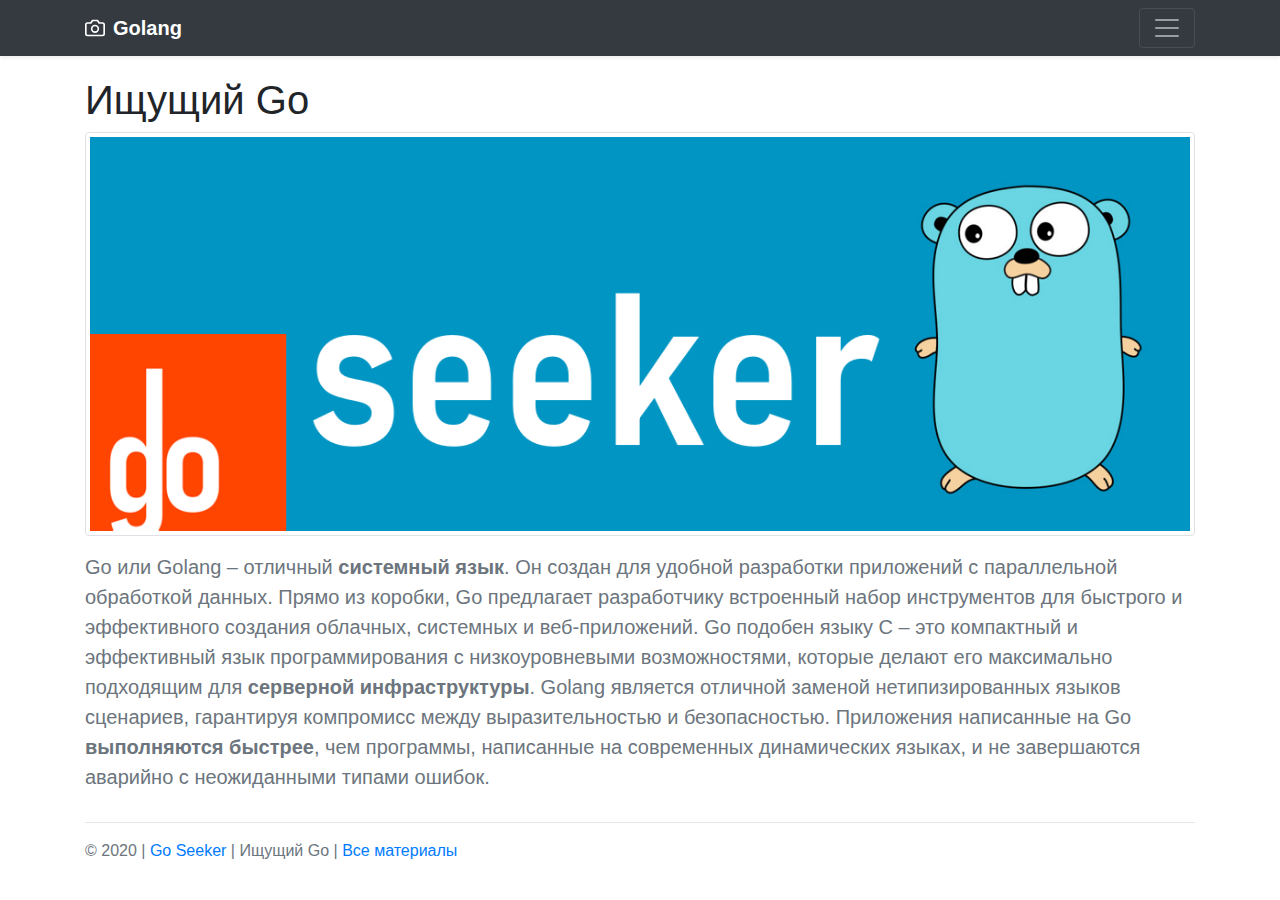
<file: index.html>
<!doctype html><html lang="ru"><head><meta charset="utf-8"><meta name="viewport" content="width=device-width, initial-scale=1, shrink-to-fit=no"><meta name="author" content="goseeker"><meta property="og:image" content="/src/img/ogimg-goseeker.png"><link rel="icon" href="/favicon.ico" type="image/x-icon"><link rel="stylesheet" href="https://stackpath.bootstrapcdn.com/bootstrap/4.4.1/css/bootstrap.min.css" crossorigin="anonymous"><link rel="stylesheet" href="/src/css/theme.css">
    <title>Ищущий Golang</title>
    <meta name="description" content="Увлеченный разработчик или новичок ищущий решения и материалы по языку программирования Go - этот сайт для тебя. Здесь ты найдешь статьи, рецепты, образцы кода, полезные ссылки и конспекты по Golang.">
    <meta name="keywords" content="ищущий, главная, страница, golang, go, seeker, website">
</head><body>
<header><div class="collapse bg-dark" id="navbarHeader"><div class="container"><div class="row"><div class="col-sm-8 col-md-7 py-4"><h4 class="text-white">О сайте</h4><p class="text-muted">Увлеченный разработчик или новичок ищущий решения и материалы по языку программирования Go - этот сайт для тебя. Здесь ты найдешь статьи, рецепты, образцы кода, полезные ссылки и конспекты по Golang.</p></div><div class="col-sm-4 offset-md-1 py-4"><h4 class="text-white">Контакты</h4><ul class="list-unstyled"><li><a href="mailto:gocmto@gmail.com" class="text-white">gocmto@gmail.com</a></li></ul></div></div></div></div><div class="navbar navbar-dark bg-dark shadow-sm"><div class="container d-flex justify-content-between"><a href="/" class="navbar-brand d-flex align-items-center"><svg xmlns="http://www.w3.org/2000/svg" width="20" height="20" fill="none" stroke="currentColor" stroke-linecap="round" stroke-linejoin="round" stroke-width="2" aria-hidden="true" class="mr-2" viewBox="0 0 24 24" focusable="false"><path d="M23 19a2 2 0 0 1-2 2H3a2 2 0 0 1-2-2V8a2 2 0 0 1 2-2h4l2-3h6l2 3h4a2 2 0 0 1 2 2z"/><circle cx="12" cy="13" r="4"/></svg><strong>Golang</strong></a><button class="navbar-toggler" type="button" data-toggle="collapse" data-target="#navbarHeader" aria-controls="navbarHeader" aria-expanded="false" aria-label="Toggle navigation"><span class="navbar-toggler-icon"></span></button></div></div></header>

<main role="main">
    <div class="container">
        <h1>Ищущий Go</h1>
        <p><img src="/src/img/banner-goseeker.png" class="img-fluid img-thumbnail" alt="Go Seeker Ищущий Golang"></p>
        <p class="lead text-muted">
            Go или Golang – отличный <strong>системный язык</strong>. Он создан для удобной разработки приложений с параллельной обработкой данных.
            Прямо из коробки, Go предлагает разработчику встроенный набор инструментов для быстрого и эффективного создания облачных, системных и веб-приложений.
            Go подобен языку C – это компактный и эффективный язык программирования с низкоуровневыми возможностями, которые делают его максимально подходящим для <strong>серверной инфраструктуры</strong>.
            Golang является отличной заменой нетипизированных языков сценариев, гарантируя компромисс между выразительностью и безопасностью.
            Приложения написанные на Go <strong>выполняются быстрее</strong>, чем программы, написанные на современных динамических языках, и не завершаются аварийно с неожиданными типами ошибок.
        </p>
    </div>
</main>

<footer class="text-muted"><div class="container"><hr><p>&copy; 2020 | <a href="/">Go Seeker</a> | Ищущий Go | <a href="/list.html">Все материалы</a></p></div></footer>
<script src="https://code.jquery.com/jquery-3.4.1.slim.min.js" crossorigin="anonymous"></script><script src="https://stackpath.bootstrapcdn.com/bootstrap/4.4.1/js/bootstrap.min.js" crossorigin="anonymous"></script>
<script src="/src/js/theme.js"></script>
</body></html>
</file>
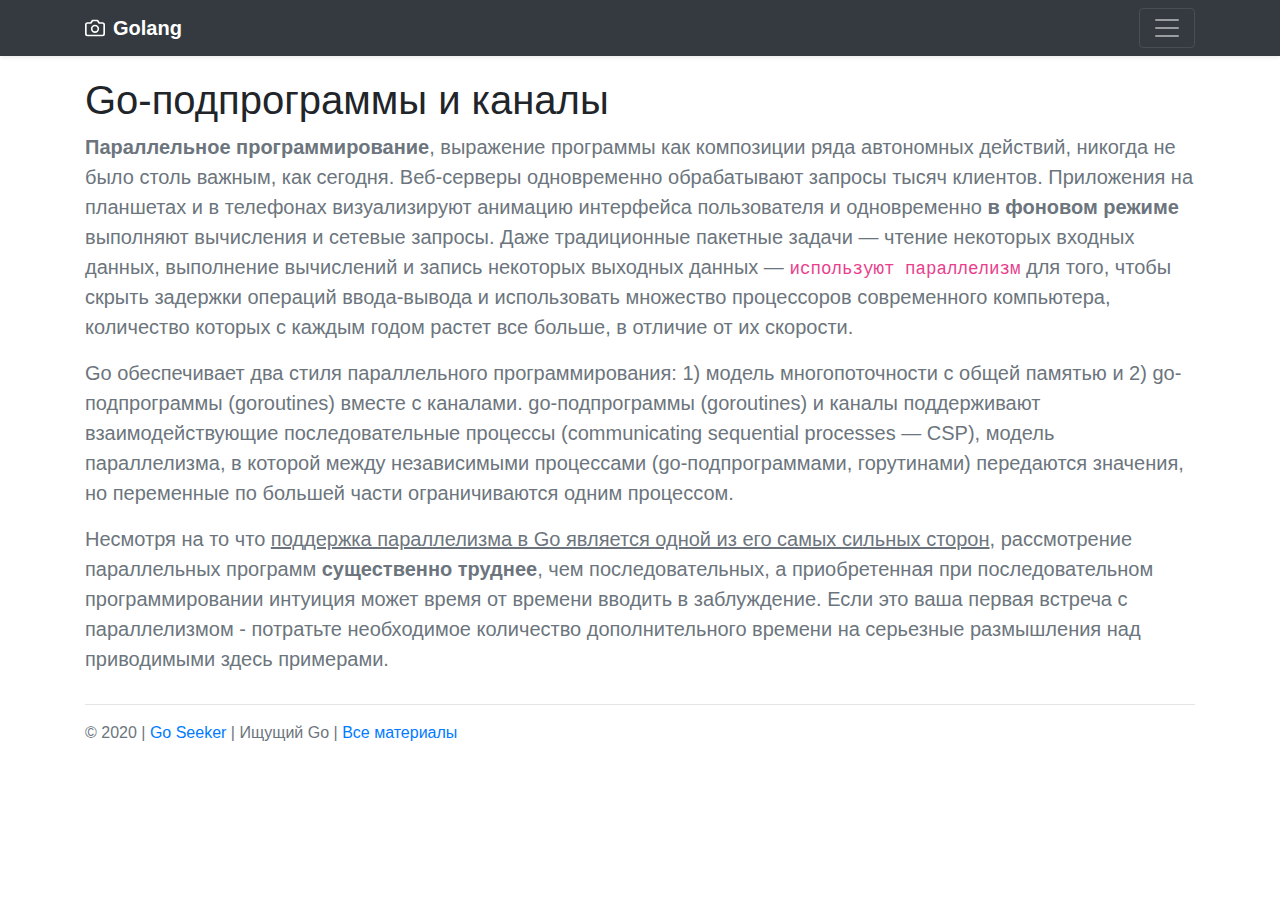
<file: goroutine/index.html>
<!doctype html><html lang="ru"><head><meta charset="utf-8"><meta name="viewport" content="width=device-width, initial-scale=1, shrink-to-fit=no"><meta name="author" content="goseeker"><meta property="og:image" content="/src/img/ogimg-goseeker.png"><link rel="icon" href="/favicon.ico" type="image/x-icon"><link rel="stylesheet" href="https://stackpath.bootstrapcdn.com/bootstrap/4.4.1/css/bootstrap.min.css" crossorigin="anonymous"><link rel="stylesheet" href="/src/css/theme.css">
    <title>Go-подпрограммы и каналы</title>
    <meta name="description" content="Go обеспечивает два стиля параллельного программирования: 1) модель многопоточности с общей памятью и 2) go-подпрограммы (goroutines) вместе с каналами. go-подпрограммы (goroutines) и каналы поддерживают взаимодействующие последовательные процессы (communicating sequential processes — CSP), модель параллелизма, в которой между независимыми процессами (go-подпрограммами, горутинами) передаются значения, но переменные по большей части ограничиваются одним процессом">
    <meta name="keywords" content="go-подпрограммы, каналы, goroutine, golang, go, seeker, website">
</head><body>
<header><div class="collapse bg-dark" id="navbarHeader"><div class="container"><div class="row"><div class="col-sm-8 col-md-7 py-4"><h4 class="text-white">О сайте</h4><p class="text-muted">Увлеченный разработчик или новичок ищущий решения и материалы по языку программирования Go - этот сайт для тебя. Здесь ты найдешь статьи, рецепты, образцы кода, полезные ссылки и конспекты по Golang.</p></div><div class="col-sm-4 offset-md-1 py-4"><h4 class="text-white">Контакты</h4><ul class="list-unstyled"><li><a href="mailto:gocmto@gmail.com" class="text-white">gocmto@gmail.com</a></li></ul></div></div></div></div><div class="navbar navbar-dark bg-dark shadow-sm"><div class="container d-flex justify-content-between"><a href="/" class="navbar-brand d-flex align-items-center"><svg xmlns="http://www.w3.org/2000/svg" width="20" height="20" fill="none" stroke="currentColor" stroke-linecap="round" stroke-linejoin="round" stroke-width="2" aria-hidden="true" class="mr-2" viewBox="0 0 24 24" focusable="false"><path d="M23 19a2 2 0 0 1-2 2H3a2 2 0 0 1-2-2V8a2 2 0 0 1 2-2h4l2-3h6l2 3h4a2 2 0 0 1 2 2z"/><circle cx="12" cy="13" r="4"/></svg><strong>Golang</strong></a><button class="navbar-toggler" type="button" data-toggle="collapse" data-target="#navbarHeader" aria-controls="navbarHeader" aria-expanded="false" aria-label="Toggle navigation"><span class="navbar-toggler-icon"></span></button></div></div></header>

<main role="main">
    <div class="container">
        <h1>Go-подпрограммы и каналы</h1>
        <p class="lead text-muted">
            <strong>Параллельное программирование</strong>, выражение программы как композиции ряда автономных действий, никогда не было столь важным, как сегодня.
            Веб-серверы одновременно обрабатывают запросы тысяч клиентов.
            Приложения на планшетах и в телефонах визуализируют анимацию интерфейса пользователя
            и одновременно <strong>в фоновом режиме</strong> выполняют вычисления и сетевые запросы.
            Даже традиционные пакетные задачи — чтение некоторых входных данных, выполнение вычислений и запись некоторых выходных данных
            — <code>используют параллелизм</code> для того, чтобы скрыть задержки операций ввода-вывода
            и использовать множество процессоров современного компьютера,
            количество которых с каждым годом растет все больше, в отличие от их скорости.
        </p>
        <p class="lead text-muted">
            Go обеспечивает два стиля параллельного программирования: 1) модель многопоточности с общей памятью и 2) go-подпрограммы (goroutines) вместе с каналами.
            go-подпрограммы (goroutines) и каналы поддерживают взаимодействующие последовательные процессы (communicating sequential processes — CSP),
            модель параллелизма, в которой между независимыми процессами (go-подпрограммами, горутинами) передаются значения,
            но переменные по большей части ограничиваются одним процессом.
        </p>
        <p class="lead text-muted">
            Несмотря на то что <u>поддержка параллелизма в Go является одной из его самых сильных сторон</u>,
            рассмотрение параллельных программ <strong>существенно труднее</strong>, чем последовательных,
            а приобретенная при последовательном программировании интуиция может время от времени вводить в заблуждение.
            Если это ваша первая встреча с параллелизмом - потратьте необходимое количество дополнительного времени на серьезные размышления над приводимыми здесь примерами.
        </p>
    </div>
</main>

<footer class="text-muted"><div class="container"><hr><p>&copy; 2020 | <a href="/">Go Seeker</a> | Ищущий Go | <a href="/list.html">Все материалы</a></p></div></footer>
<script src="https://code.jquery.com/jquery-3.4.1.slim.min.js" crossorigin="anonymous"></script><script src="https://stackpath.bootstrapcdn.com/bootstrap/4.4.1/js/bootstrap.min.js" crossorigin="anonymous"></script>
<script src="/src/js/theme.js"></script>
</body></html>
</file>
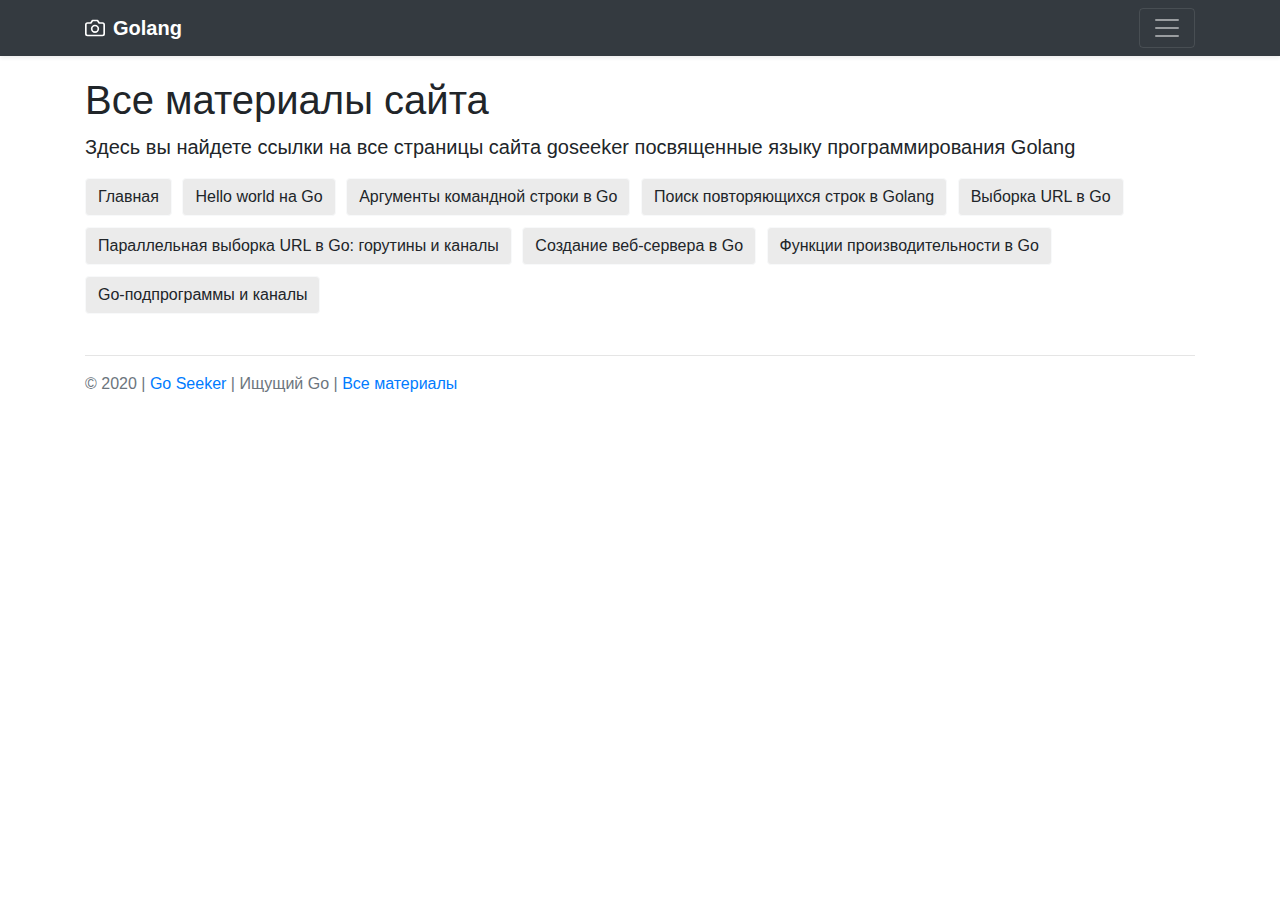
<file: list.html>
<!doctype html><html lang="ru"><head><meta charset="utf-8"><meta name="viewport" content="width=device-width, initial-scale=1, shrink-to-fit=no"><meta name="author" content="goseeker"><meta property="og:image" content="/src/img/ogimg-goseeker.png"><link rel="icon" href="/favicon.ico" type="image/x-icon"><link rel="stylesheet" href="https://stackpath.bootstrapcdn.com/bootstrap/4.4.1/css/bootstrap.min.css" crossorigin="anonymous"><link rel="stylesheet" href="/src/css/theme.css">
    <title>Все материалы сайта</title>
    <meta name="description" content="Здесь вы найдете ссылки на все материалы сайта goseeker посвященные языку программирования Golang">
    <meta name="keywords" content="материалы, статьи, ссылки, golang, go, seeker, website">
    <style>.btn-light{background-color: #ebebeb;margin: 0 5px 11px 0;}</style>
</head><body>
<header><div class="collapse bg-dark" id="navbarHeader"><div class="container"><div class="row"><div class="col-sm-8 col-md-7 py-4"><h4 class="text-white">О сайте</h4><p class="text-muted">Увлеченный разработчик или новичок ищущий решения и материалы по языку программирования Go - этот сайт для тебя. Здесь ты найдешь статьи, рецепты, образцы кода, полезные ссылки и конспекты по Golang.</p></div><div class="col-sm-4 offset-md-1 py-4"><h4 class="text-white">Контакты</h4><ul class="list-unstyled"><li><a href="mailto:gocmto@gmail.com" class="text-white">gocmto@gmail.com</a></li></ul></div></div></div></div><div class="navbar navbar-dark bg-dark shadow-sm"><div class="container d-flex justify-content-between"><a href="/" class="navbar-brand d-flex align-items-center"><svg xmlns="http://www.w3.org/2000/svg" width="20" height="20" fill="none" stroke="currentColor" stroke-linecap="round" stroke-linejoin="round" stroke-width="2" aria-hidden="true" class="mr-2" viewBox="0 0 24 24" focusable="false"><path d="M23 19a2 2 0 0 1-2 2H3a2 2 0 0 1-2-2V8a2 2 0 0 1 2-2h4l2-3h6l2 3h4a2 2 0 0 1 2 2z"/><circle cx="12" cy="13" r="4"/></svg><strong>Golang</strong></a><button class="navbar-toggler" type="button" data-toggle="collapse" data-target="#navbarHeader" aria-controls="navbarHeader" aria-expanded="false" aria-label="Toggle navigation"><span class="navbar-toggler-icon"></span></button></div></div></header>

<main role="main">
    <div class="container">
        <h1>Все материалы сайта</h1>
        <p class="lead">Здесь вы найдете ссылки на все страницы сайта goseeker посвященные языку программирования Golang</p>
        <p class="lead text-muted">
            <a class="btn btn-light" role="button" href="/">Главная</a>
            <a class="btn btn-light" role="button" href="/example/hello-world.html">Hello world на Go</a>
            <a class="btn btn-light" role="button" href="/example/console-arguments.html">Аргументы командной строки в Go</a>
            <a class="btn btn-light" role="button" href="/example/search-duplicate-rows.html">Поиск повторяющихся строк в Golang</a>
            <a class="btn btn-light" role="button" href="/example/url-fetch.html">Выборка URL в Go</a>
            <a class="btn btn-light" role="button" href="/example/url-parallel-fetch.html">Параллельная выборка URL в Go: горутины и каналы</a>
            <a class="btn btn-light" role="button" href="/example/web-server.html">Создание веб-сервера в Go</a>
            <a class="btn btn-light" role="button" href="/testing/benchmark-functions.html">Функции производительности в Go</a>
            <a class="btn btn-light" role="button" href="/goroutine/index.html">Go-подпрограммы и каналы</a>
        </p>
    </div>
</main>

<footer class="text-muted"><div class="container"><hr><p>&copy; 2020 | <a href="/">Go Seeker</a> | Ищущий Go | <a href="/list.html">Все материалы</a></p></div></footer>
<script src="https://code.jquery.com/jquery-3.4.1.slim.min.js" crossorigin="anonymous"></script><script src="https://stackpath.bootstrapcdn.com/bootstrap/4.4.1/js/bootstrap.min.js" crossorigin="anonymous"></script>
<script src="/src/js/theme.js"></script>
</body></html>
</file>
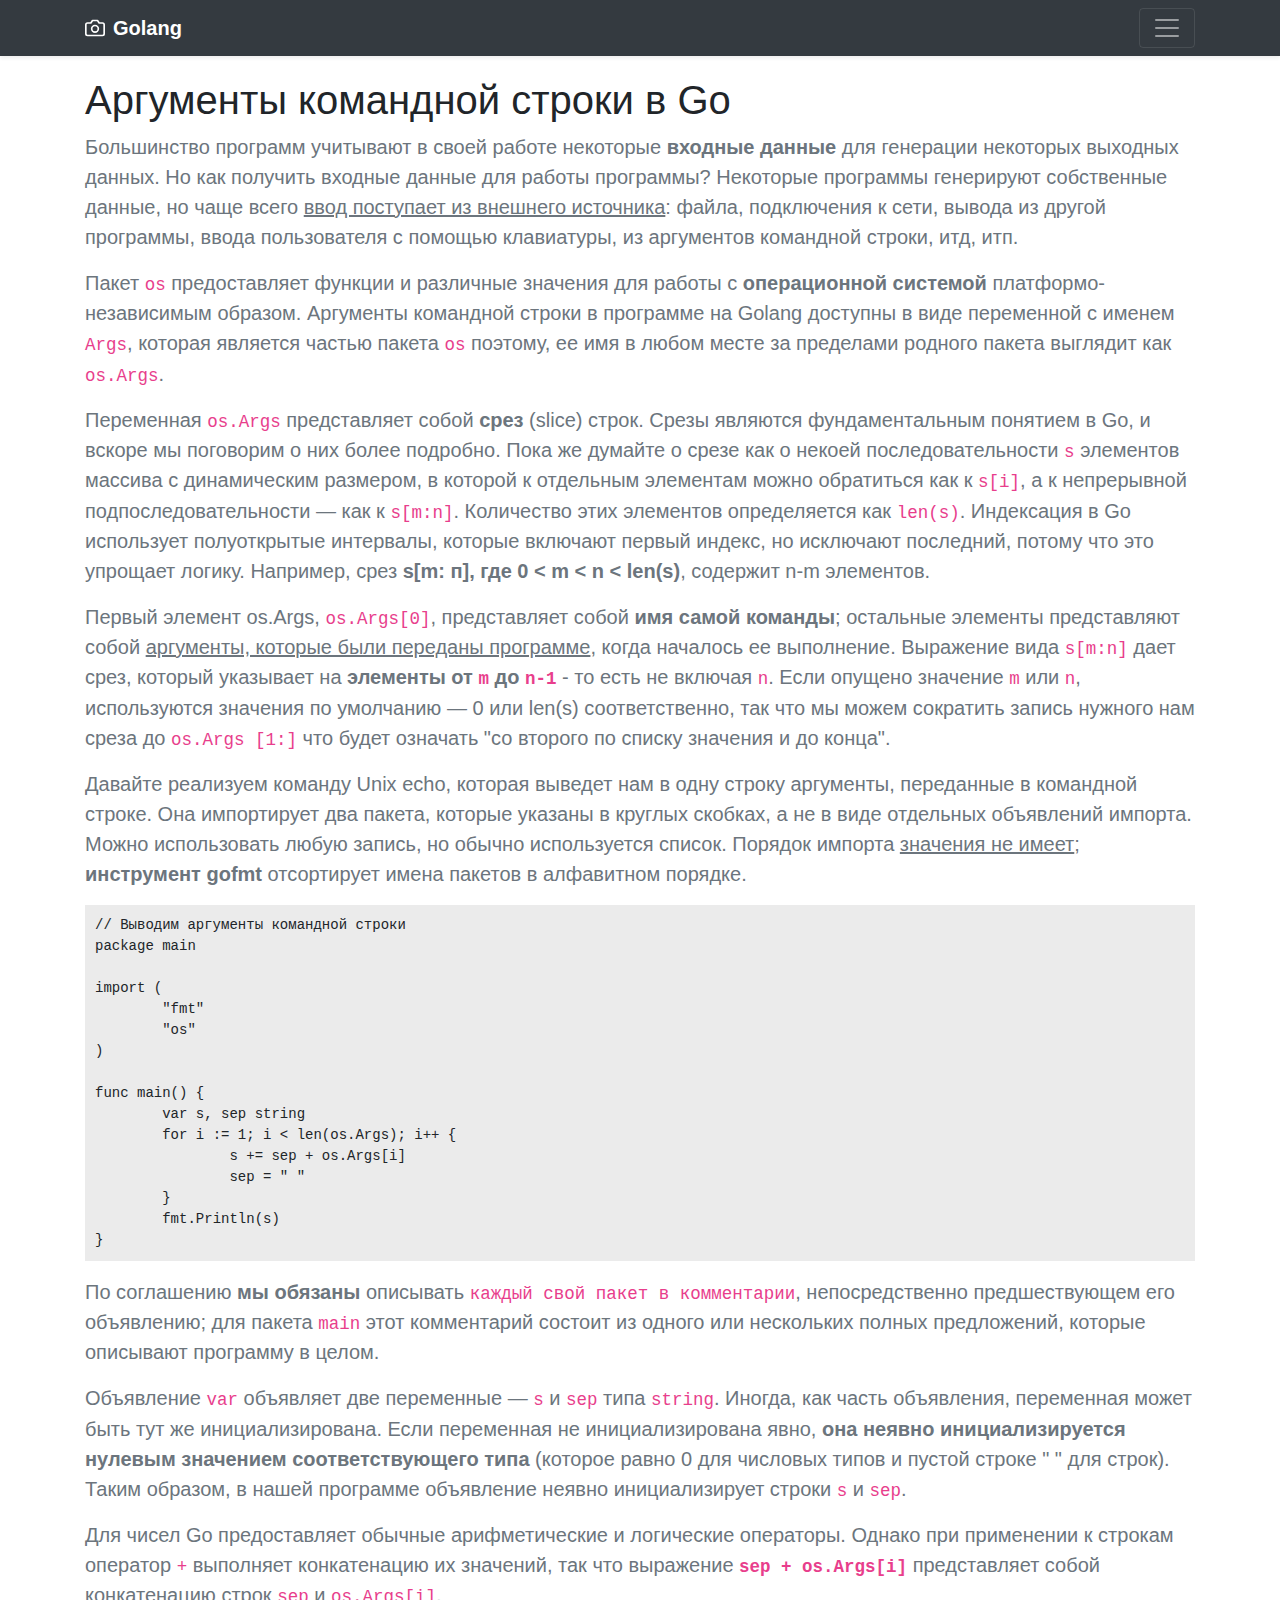
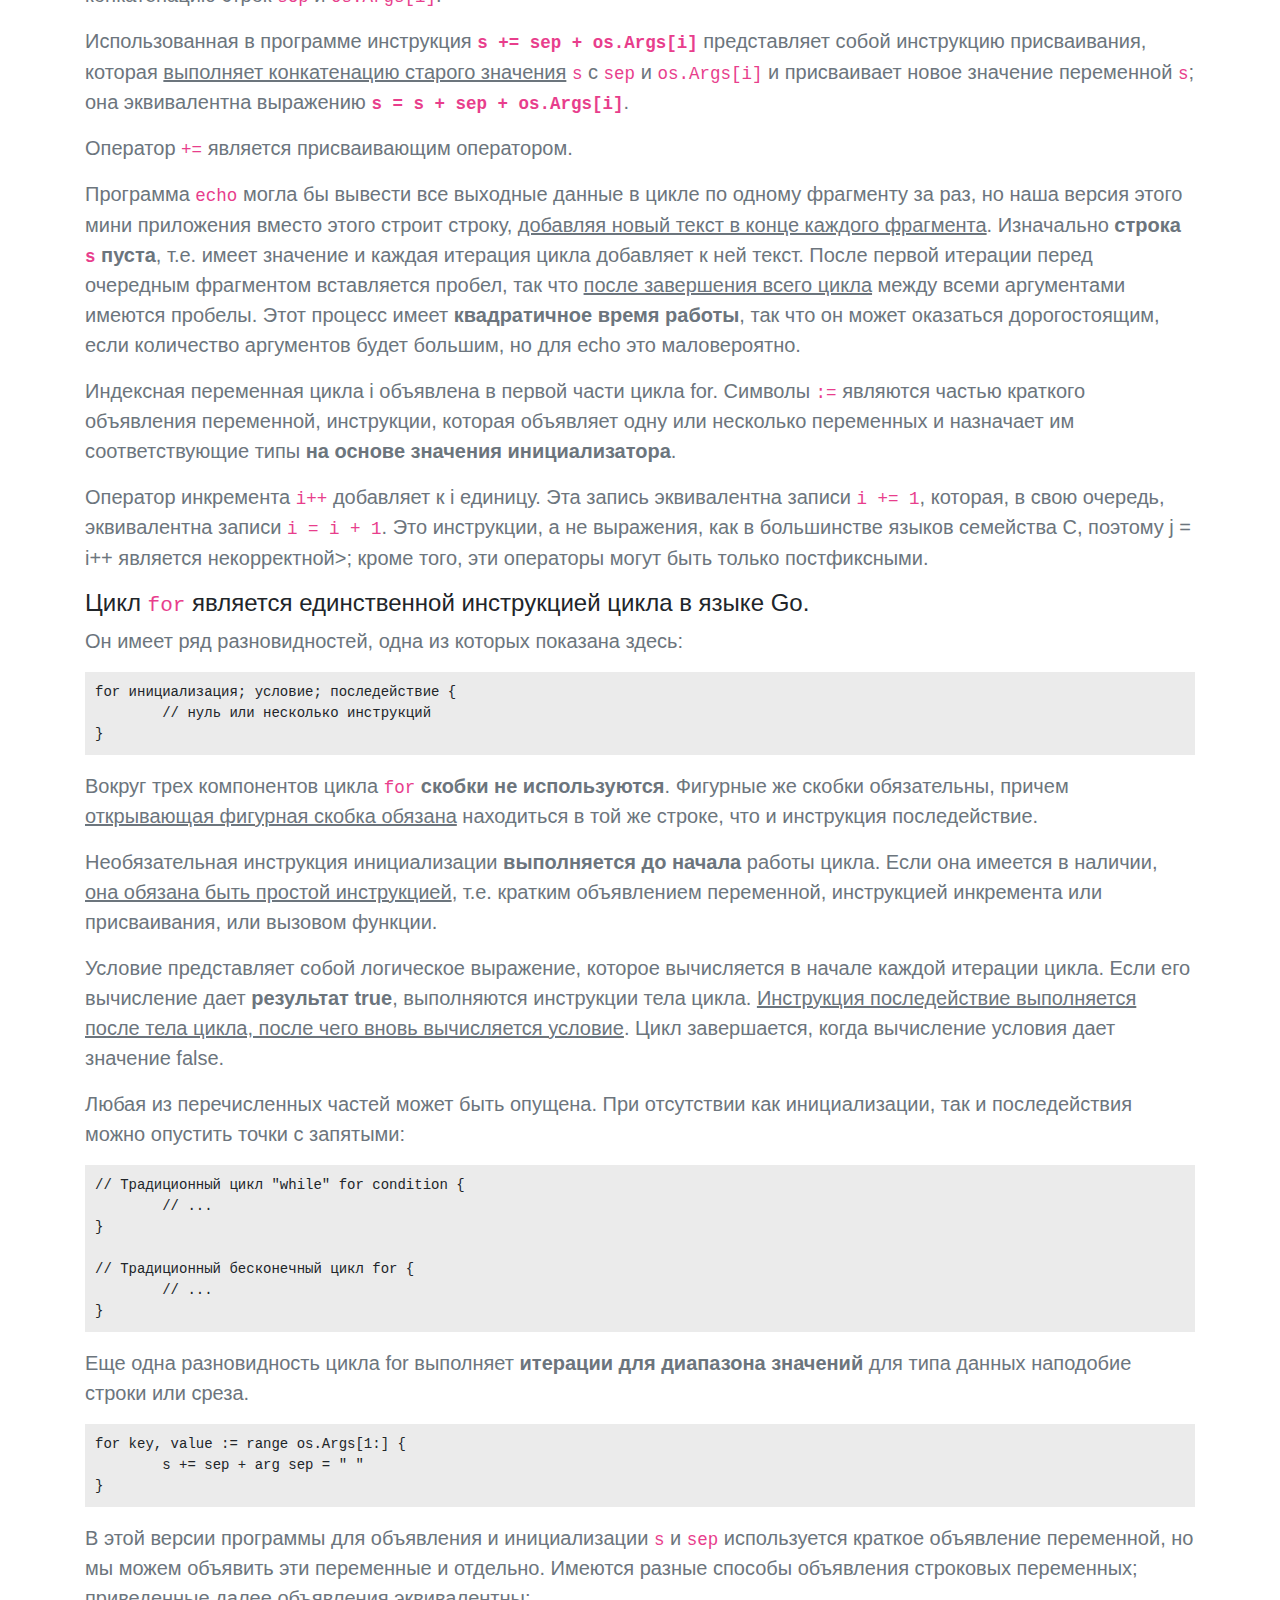
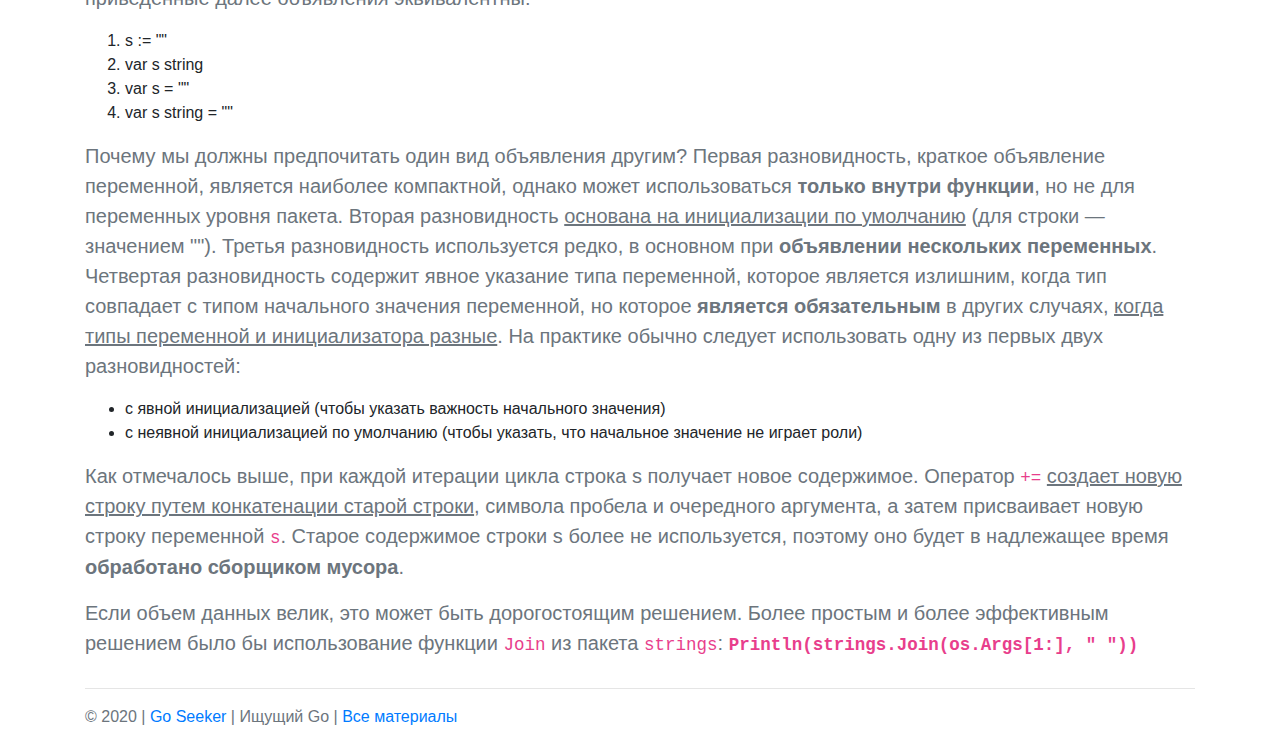
<file: example/console-arguments.html>
<!doctype html><html lang="ru"><head><meta charset="utf-8"><meta name="viewport" content="width=device-width, initial-scale=1, shrink-to-fit=no"><meta name="author" content="goseeker"><meta property="og:image" content="/src/img/ogimg-goseeker.png"><link rel="icon" href="/favicon.ico" type="image/x-icon"><link rel="stylesheet" href="https://stackpath.bootstrapcdn.com/bootstrap/4.4.1/css/bootstrap.min.css" crossorigin="anonymous"><link rel="stylesheet" href="/src/css/theme.css">
    <title>Аргументы командной строки в Go</title>
    <meta name="description" content="Аргументы командной строки в программе на Golang доступны в виде переменной с именем Args, которая является частью пакета os поэтому, ее имя в любом месте за пределами родного пакета выглядит как os.Args">
    <meta name="keywords" content="аргумент, командной, строки,, golang, go, seeker, website">
</head><body>
<header><div class="collapse bg-dark" id="navbarHeader"><div class="container"><div class="row"><div class="col-sm-8 col-md-7 py-4"><h4 class="text-white">О сайте</h4><p class="text-muted">Увлеченный разработчик или новичок ищущий решения и материалы по языку программирования Go - этот сайт для тебя. Здесь ты найдешь статьи, рецепты, образцы кода, полезные ссылки и конспекты по Golang.</p></div><div class="col-sm-4 offset-md-1 py-4"><h4 class="text-white">Контакты</h4><ul class="list-unstyled"><li><a href="mailto:gocmto@gmail.com" class="text-white">gocmto@gmail.com</a></li></ul></div></div></div></div><div class="navbar navbar-dark bg-dark shadow-sm"><div class="container d-flex justify-content-between"><a href="/" class="navbar-brand d-flex align-items-center"><svg xmlns="http://www.w3.org/2000/svg" width="20" height="20" fill="none" stroke="currentColor" stroke-linecap="round" stroke-linejoin="round" stroke-width="2" aria-hidden="true" class="mr-2" viewBox="0 0 24 24" focusable="false"><path d="M23 19a2 2 0 0 1-2 2H3a2 2 0 0 1-2-2V8a2 2 0 0 1 2-2h4l2-3h6l2 3h4a2 2 0 0 1 2 2z"/><circle cx="12" cy="13" r="4"/></svg><strong>Golang</strong></a><button class="navbar-toggler" type="button" data-toggle="collapse" data-target="#navbarHeader" aria-controls="navbarHeader" aria-expanded="false" aria-label="Toggle navigation"><span class="navbar-toggler-icon"></span></button></div></div></header>

<main role="main">
    <div class="container">
        <h1>Аргументы командной строки в Go</h1>
        <p class="lead text-muted">
            Большинство программ учитывают в своей работе некоторые <strong>входные данные</strong> для генерации некоторых выходных данных.
            Но как получить входные данные для работы программы?
            Некоторые программы генерируют собственные данные, но чаще всего <u>ввод поступает из внешнего источника</u>:
            файла, подключения к сети, вывода из другой программы, ввода пользователя с помощью клавиатуры,
            из аргументов командной строки, итд, итп.
        </p>
        <p class="lead text-muted">
            Пакет <code>os</code> предоставляет функции и различные значения
            для работы с <strong>операционной системой</strong> платформо-независимым образом.
            Аргументы командной строки в программе на Golang доступны в виде переменной с именем <code>Args</code>,
            которая является частью пакета <code>os</code> поэтому, ее имя в любом месте за пределами родного пакета выглядит как <code>os.Args</code>.
        </p>
        <p class="lead text-muted">
            Переменная <code>os.Args</code> представляет собой <strong>срез</strong> (slice) строк.
            Срезы являются фундаментальным понятием в Go, и вскоре мы поговорим о них более подробно.
            Пока же думайте о срезе как о некоей последовательности <code>s</code> элементов массива с динамическим размером,
            в которой к отдельным элементам можно обратиться как к <code>s[i]</code>,
            а к непрерывной подпоследовательности — как к <code>s[m:n]</code>.
            Количество этих элементов определяется как <code>len(s)</code>.
            Индексация в Go использует полуоткрытые интервалы, которые включают первый индекс, но исключают последний, потому что это упрощает логику.
            Например, срез <strong>s[m: п], где 0 < m < n < len(s)</strong>, содержит n-m элементов.
        </p>
        <p class="lead text-muted">
            Первый элемент os.Args, <code>os.Args[0]</code>, представляет собой <strong>имя самой команды</strong>;
            остальные элементы представляют собой <u>аргументы, которые были переданы программе</u>, когда началось ее выполнение.
            Выражение вида <code>s[m:n]</code> дает срез, который указывает
            на <strong>элементы от <code>m</code> до <code>n-1</code></strong> - то есть не включая <code>n</code>.
            Если опущено значение <code>m</code> или <code>n</code>, используются значения по умолчанию — 0 или len(s) соответственно,
            так что мы можем сократить запись нужного нам среза до <code>os.Args [1:]</code> что будет означать "со второго по списку значения и до конца".
        </p>
        <p class="lead text-muted">
            Давайте реализуем команду Unix echo, которая выведет нам в одну строку аргументы, переданные в командной строке.
            Она импортирует два пакета, которые указаны в круглых скобках, а не в виде отдельных объявлений импорта.
            Можно использовать любую запись, но обычно используется список.
            Порядок импорта <u>значения не имеет</u>; <strong>инструмент gofmt</strong> отсортирует имена пакетов в алфавитном порядке.
        </p>
        <p class="lead text-muted">
            <pre>// Выводим аргументы командной строки
package main

import (
	"fmt"
	"os"
)

func main() {
	var s, sep string
	for i := 1; i < len(os.Args); i++ {
		s += sep + os.Args[i]
		sep = " "
	}
	fmt.Println(s)
}</pre>
        </p>
        <p class="lead text-muted">
            По соглашению <strong>мы обязаны</strong> описывать <code>каждый свой пакет в комментарии</code>, непосредственно предшествующем его объявлению;
            для пакета <code>main</code> этот комментарий состоит из одного или нескольких полных предложений, которые описывают программу в целом.
        </p>
        <p class="lead text-muted">
            Объявление <code>var</code> объявляет две переменные — <code>s</code> и <code>sep</code> типа <code>string</code>.
            Иногда, как часть объявления, переменная может быть тут же инициализирована.
            Если переменная не инициализирована явно, <strong>она неявно инициализируется нулевым значением соответствующего типа</strong>
            (которое равно 0 для числовых типов и пустой строке " " для строк).
            Таким образом, в нашей программе объявление неявно инициализирует строки <code>s</code> и <code>sep</code>.
        </p>
        <p class="lead text-muted">
            Для чисел Go предоставляет обычные арифметические и логические операторы.
            Однако при применении к строкам оператор <code>+</code> выполняет конкатенацию их значений,
            так что выражение <strong><code>sep + os.Args[i]</code></strong>
            представляет собой конкатенацию строк <code>sep</code> и <code>os.Args[i]</code>.
        </p>
        <p class="lead text-muted">
            Использованная в программе инструкция <strong><code>s += sep + os.Args[i]</code></strong> представляет собой инструкцию присваивания,
            которая <u>выполняет конкатенацию старого значения</u> <code>s</code> с <code>sep</code> и <code>os.Args[i]</code>
            и присваивает новое значение переменной <code>s</code>;
            она эквивалентна выражению <strong><code>s = s + sep + os.Args[i]</code></strong>.
        </p>
        <p class="lead text-muted">Оператор <code>+=</code> является присваивающим оператором.</p>
        <p class="lead text-muted">
            Программа <code>echo</code> могла бы вывести все выходные данные в цикле по одному фрагменту за раз,
            но наша версия этого мини приложения вместо этого строит строку, <u>добавляя новый текст в конце каждого фрагмента</u>.
            Изначально <strong>строка <code>s</code> пуста</strong>, т.е. имеет значение и каждая итерация цикла добавляет к ней текст.
            После первой итерации перед очередным фрагментом вставляется пробел, так что <u>после завершения всего цикла</u> между всеми аргументами имеются пробелы.
            Этот процесс имеет <strong>квадратичное время работы</strong>, так что он может оказаться дорогостоящим,
            если количество аргументов будет большим, но для echo это маловероятно.
        </p>
        <p class="lead text-muted">
            Индексная переменная цикла i объявлена в первой части цикла for.
            Символы <code>:=</code> являются частью краткого объявления переменной,
            инструкции, которая объявляет одну или несколько переменных и назначает им соответствующие типы <strong>на основе значения инициализатора</strong>.
        </p>
        <p class="lead text-muted">
            Оператор инкремента <code>i++</code> добавляет к i единицу.
            Эта запись эквивалентна записи <code>i += 1</code>, которая, в свою очередь, эквивалентна записи <code>i = i + 1</code>.
            Это инструкции, а не выражения, как в большинстве языков семейства С, поэтому <strongзапись <code>j = i++</code> является некорректной></strong>;
            кроме того, эти операторы могут быть только постфиксными.
        </p>
        <h4>Цикл <code>for</code> является единственной инструкцией цикла в языке Go.</h4>
        <p class="lead text-muted">Он имеет ряд разновидностей, одна из которых показана здесь:</p>
        <p class="lead text-muted">
            <pre>for инициализация; условие; последействие {
	// нуль или несколько инструкций
}</pre>
        </p>
        <p class="lead text-muted">
            Вокруг трех компонентов цикла <code>for</code> <strong>скобки не используются</strong>.
            Фигурные же скобки обязательны, причем <u>открывающая фигурная скобка обязана</u> находиться в той же строке, что и инструкция последействие.
        </p>
        <p class="lead text-muted">
            Необязательная инструкция инициализации <strong>выполняется до начала</strong> работы цикла.
            Если она имеется в наличии, <u>она обязана быть простой инструкцией</u>,
            т.е. кратким объявлением переменной, инструкцией инкремента или присваивания, или вызовом функции.
        </p>
        <p class="lead text-muted">
            Условие представляет собой логическое выражение, которое вычисляется в начале каждой итерации цикла.
            Если его вычисление дает <strong>результат true</strong>, выполняются инструкции тела цикла.
            <u>Инструкция последействие выполняется после тела цикла, после чего вновь вычисляется условие</u>.
            Цикл завершается, когда вычисление условия дает значение false.
        </p>
        <p class="lead text-muted">
            Любая из перечисленных частей может быть опущена. При отсутствии как инициализации, так и последействия можно опустить точки с запятыми:
        </p>
        <p class="lead text-muted">
            <pre>// Традиционный цикл "while" for condition {
	// ...
}

// Традиционный бесконечный цикл for {
	// ...
}</pre>
        </p>
        <p class="lead text-muted">
            Еще одна разновидность цикла for выполняет <strong>итерации для диапазона значений</strong> для типа данных наподобие строки или среза.
        </p>
        <p class="lead text-muted">
            <pre>for key, value := range os.Args[1:] {
	s += sep + arg sep = " "
}</pre>
        </p>
        <p class="lead text-muted">
            В этой версии программы для объявления и инициализации <code>s</code> и <code>sep</code> используется краткое объявление переменной,
            но мы можем объявить эти переменные и отдельно.
            Имеются разные способы объявления строковых переменных; приведенные далее объявления эквивалентны:
        </p>
        <ol>
            <li>s := ""</li>
            <li>var s string</li>
            <li>var s = ""</li>
            <li>var s string = ""</li>
        </ol>
        <p class="lead text-muted">
            Почему мы должны предпочитать один вид объявления другим?
            Первая разновидность, краткое объявление переменной, является наиболее компактной,
            однако может использоваться <strong>только внутри функции</strong>, но не для переменных уровня пакета.
            Вторая разновидность <u>основана на инициализации по умолчанию</u> (для строки — значением "").
            Третья разновидность используется редко, в основном при <strong>объявлении нескольких переменных</strong>.
            Четвертая разновидность содержит явное указание типа переменной, которое является излишним,
            когда тип совпадает с типом начального значения переменной,
            но которое <strong>является обязательным</strong> в других случаях, <u>когда типы переменной и инициализатора разные</u>.
            На практике обычно следует использовать одну из первых двух разновидностей:
        </p>

        <ul>
            <li>с явной инициализацией (чтобы указать важность начального значения)</li>
            <li>с неявной инициализацией по умолчанию (чтобы указать, что начальное значение не играет роли)</li>
        </ul>
        <p class="lead text-muted">
            Как отмечалось выше, при каждой итерации цикла строка s получает новое содержимое.
            Оператор <code>+=</code> <u>создает новую строку путем конкатенации старой строки</u>,
            символа пробела и очередного аргумента, а затем присваивает новую строку переменной <code>s</code>.
            Старое содержимое строки s более не используется, поэтому оно будет в надлежащее время <strong>обработано сборщиком мусора</strong>.
        </p>
        <p class="lead text-muted">
            Если объем данных велик, это может быть дорогостоящим решением.
            Более простым и более эффективным решением было бы использование функции <code>Join</code> из пакета <code>strings</code>:
            <strong><code>Println(strings.Join(os.Args[1:], " "))</code></strong>
        </p>
    </div>
</main>

<footer class="text-muted"><div class="container"><hr><p>&copy; 2020 | <a href="/">Go Seeker</a> | Ищущий Go | <a href="/list.html">Все материалы</a></p></div></footer>
<script src="https://code.jquery.com/jquery-3.4.1.slim.min.js" crossorigin="anonymous"></script><script src="https://stackpath.bootstrapcdn.com/bootstrap/4.4.1/js/bootstrap.min.js" crossorigin="anonymous"></script>
<script src="/src/js/theme.js"></script>
</body></html>
</file>
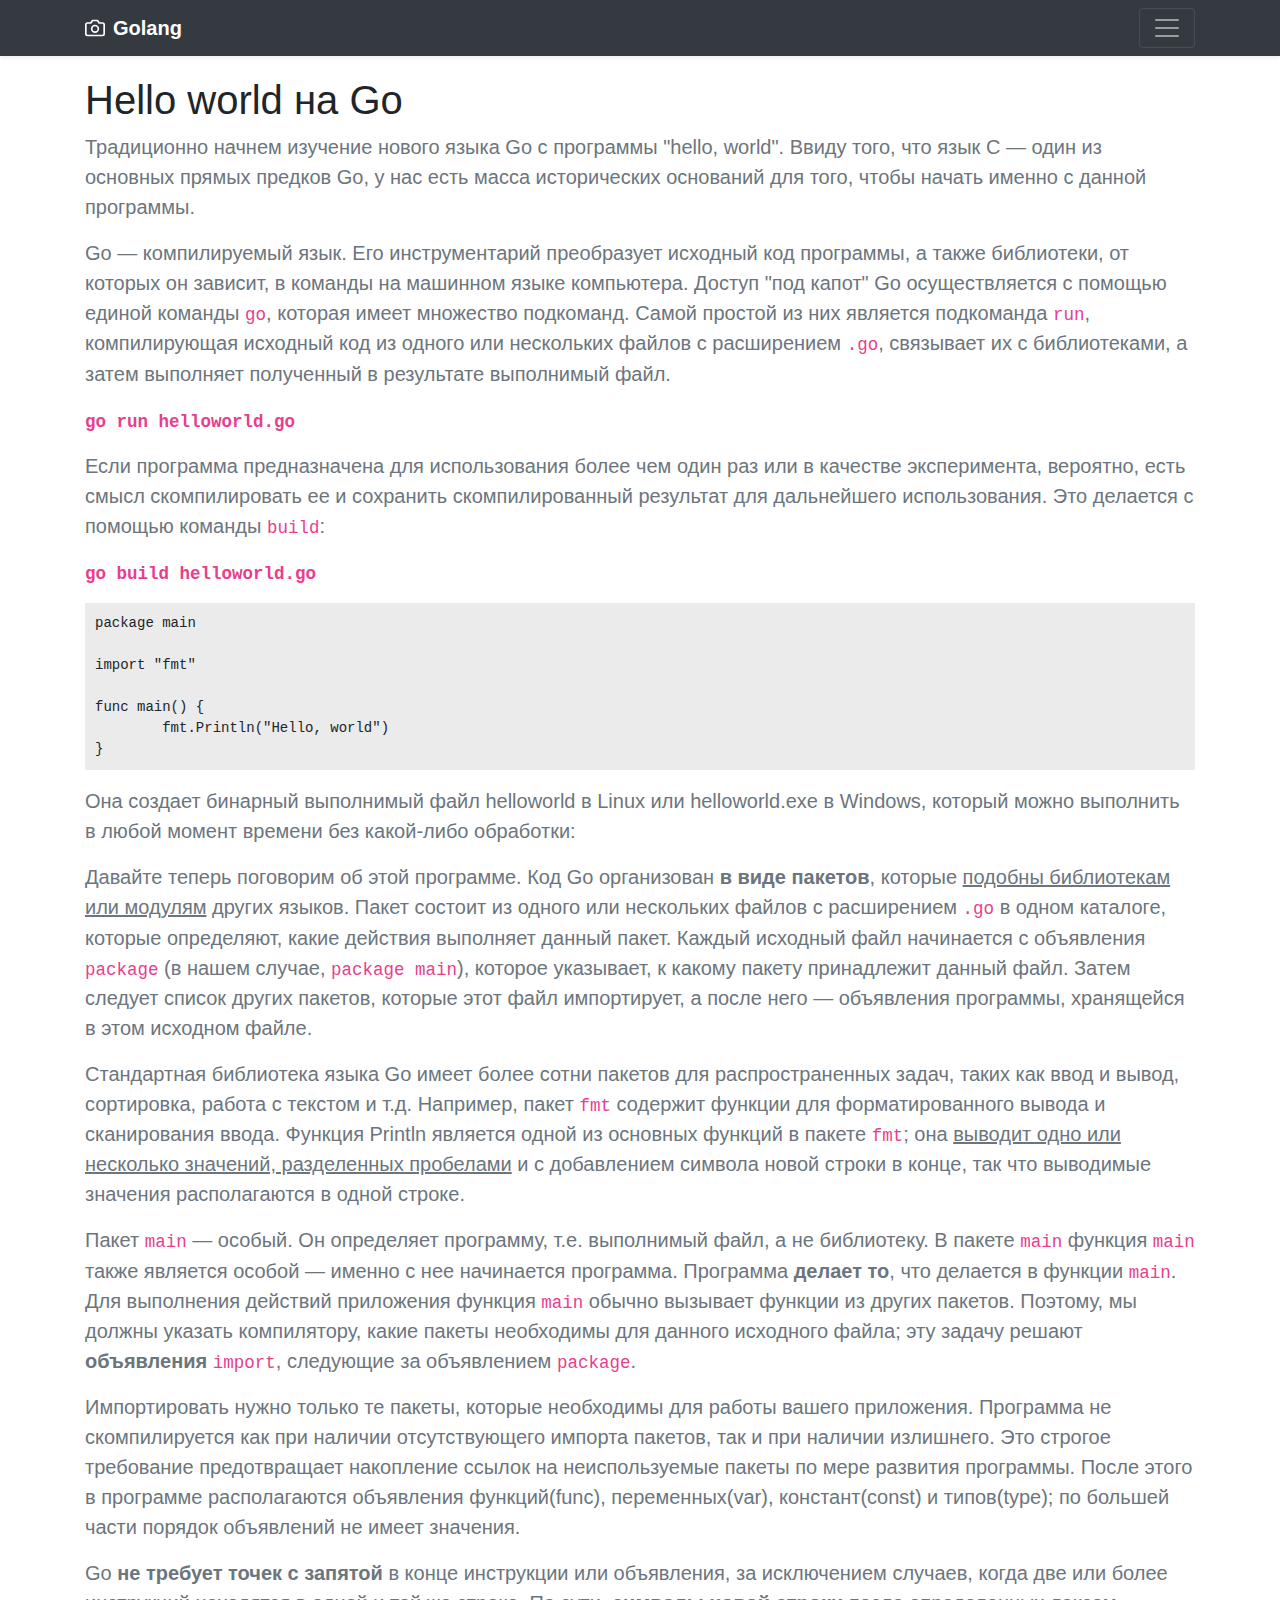
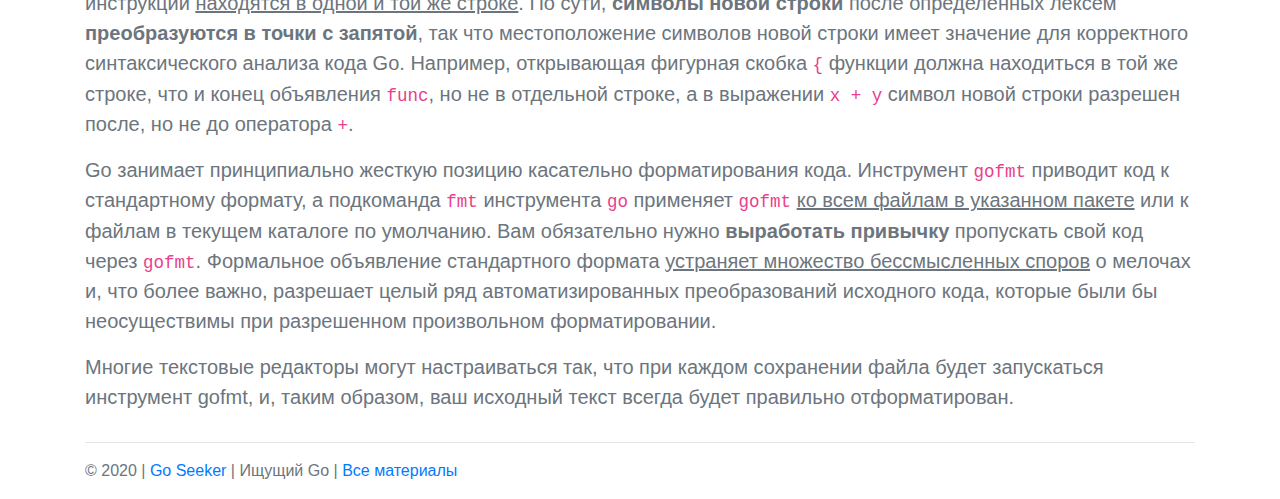
<file: example/hello-world.html>
<!doctype html><html lang="ru"><head><meta charset="utf-8"><meta name="viewport" content="width=device-width, initial-scale=1, shrink-to-fit=no"><meta name="author" content="goseeker"><meta property="og:image" content="/src/img/ogimg-goseeker.png"><link rel="icon" href="/favicon.ico" type="image/x-icon"><link rel="stylesheet" href="https://stackpath.bootstrapcdn.com/bootstrap/4.4.1/css/bootstrap.min.css" crossorigin="anonymous"><link rel="stylesheet" href="/src/css/theme.css">
    <title>Hello world на Golang</title>
    <meta name="description" content="Традиционно начнем изучение нового языка Go с программы &quot;hello, world&quot;. Поскольку язык С — один из основных прямых предков Go, у нас есть исторические основания для того, чтобы начать именно с данной программы.">
    <meta name="keywords" content="hello, world, приложение, golang, go, seeker, website">
</head><body>
<header><div class="collapse bg-dark" id="navbarHeader"><div class="container"><div class="row"><div class="col-sm-8 col-md-7 py-4"><h4 class="text-white">О сайте</h4><p class="text-muted">Увлеченный разработчик или новичок ищущий решения и материалы по языку программирования Go - этот сайт для тебя. Здесь ты найдешь статьи, рецепты, образцы кода, полезные ссылки и конспекты по Golang.</p></div><div class="col-sm-4 offset-md-1 py-4"><h4 class="text-white">Контакты</h4><ul class="list-unstyled"><li><a href="mailto:gocmto@gmail.com" class="text-white">gocmto@gmail.com</a></li></ul></div></div></div></div><div class="navbar navbar-dark bg-dark shadow-sm"><div class="container d-flex justify-content-between"><a href="/" class="navbar-brand d-flex align-items-center"><svg xmlns="http://www.w3.org/2000/svg" width="20" height="20" fill="none" stroke="currentColor" stroke-linecap="round" stroke-linejoin="round" stroke-width="2" aria-hidden="true" class="mr-2" viewBox="0 0 24 24" focusable="false"><path d="M23 19a2 2 0 0 1-2 2H3a2 2 0 0 1-2-2V8a2 2 0 0 1 2-2h4l2-3h6l2 3h4a2 2 0 0 1 2 2z"/><circle cx="12" cy="13" r="4"/></svg><strong>Golang</strong></a><button class="navbar-toggler" type="button" data-toggle="collapse" data-target="#navbarHeader" aria-controls="navbarHeader" aria-expanded="false" aria-label="Toggle navigation"><span class="navbar-toggler-icon"></span></button></div></div></header>

<main role="main">
    <div class="container">
        <h1>Hello world на Go</h1>
        <p class="lead text-muted">
            Традиционно начнем изучение нового языка Go с программы &quot;hello, world&quot;.
            Ввиду того, что язык С — один из основных прямых предков Go, у нас есть масса исторических оснований для того, чтобы начать именно с данной программы.
        </p>
        <p class="lead text-muted">
            Go — компилируемый язык. Его инструментарий преобразует исходный код программы, а также библиотеки, от которых он зависит, в команды на машинном языке компьютера.
            Доступ "под капот" Go осуществляется с помощью единой команды <code>go</code>, которая имеет множество подкоманд.
            Самой простой из них является подкоманда <code>run</code>, компилирующая исходный код из одного или нескольких файлов с расширением <code>.go</code>,
            связывает их с библиотеками, а затем выполняет полученный в результате выполнимый файл.
        </p>
        <p class="lead text-muted"><strong><code>go run helloworld.go</code></strong></p>
        <p class="lead text-muted">
            Если программа предназначена для использования более чем один раз или в качестве эксперимента,
            вероятно, есть смысл скомпилировать ее и сохранить скомпилированный результат для дальнейшего использования.
            Это делается с помощью команды <code>build</code>:
        </p>
        <p class="lead text-muted"><strong><code>go build helloworld.go</code></strong></p>
        <p>
            <pre>package main

import "fmt"

func main() {
	fmt.Println("Hello, world")
}</pre>
        </p>
        <p class="lead text-muted">
            Она создает бинарный выполнимый файл helloworld в Linux или helloworld.exe в Windows,
            который можно выполнить в любой момент времени без какой-либо обработки:
        </p>
        <p class="lead text-muted">
            Давайте теперь поговорим об этой программе.
            Код Go организован <strong>в виде пакетов</strong>, которые <u>подобны библиотекам или модулям</u> других языков.
            Пакет состоит из одного или нескольких файлов с расширением <code>.go</code> в одном каталоге,
            которые определяют, какие действия выполняет данный пакет.
            Каждый исходный файл начинается с объявления <code>package</code> (в нашем случае, <code>package main</code>),
            которое указывает, к какому пакету принадлежит данный файл.
            Затем следует список других пакетов, которые этот файл импортирует, а после него — объявления программы, хранящейся в этом исходном файле.
        </p>
        <p class="lead text-muted">
            Стандартная библиотека языка Go имеет более сотни пакетов для распространенных задач, таких как ввод и вывод, сортировка, работа с текстом и т.д.
            Например, пакет <code>fmt</code> содержит функции для форматированного вывода и сканирования ввода.
            Функция Println является одной из основных функций в пакете <code>fmt</code>;
            она <u>выводит одно или несколько значений, разделенных пробелами</u> и с добавлением символа новой строки в конце,
            так что выводимые значения располагаются в одной строке.
        </p>
        <p class="lead text-muted">
            Пакет <code>main</code> — особый. Он определяет программу, т.е. выполнимый файл, а не библиотеку.
            В пакете <code>main</code> функция <code>main</code> также является особой — именно с нее начинается программа.
            Программа <strong>делает то</strong>, что делается в функции <code>main</code>.
            Для выполнения действий приложения функция <code>main</code> обычно вызывает функции из других пакетов.
            Поэтому, мы должны указать компилятору, какие пакеты необходимы для данного исходного файла;
            эту задачу решают <strong>объявления</strong> <code>import</code>, следующие за объявлением <code>package</code>.
        </p>
        <p class="lead text-muted">
            Импортировать нужно только те пакеты, которые необходимы для работы вашего приложения.
            Программа не скомпилируется как при наличии отсутствующего импорта пакетов, так и при наличии излишнего.
            Это строгое требование предотвращает накопление ссылок на неиспользуемые пакеты по мере развития программы.
            После этого в программе располагаются объявления функций(func), переменных(var), констант(const) и типов(type);
            по большей части порядок объявлений не имеет значения.
        </p>
        <p class="lead text-muted">
            Go <strong>не требует точек с запятой</strong> в конце инструкции или объявления,
            за исключением случаев, когда две или более инструкций <u>находятся в одной и той же строке</u>.
            По сути, <strong>символы новой строки</strong> после определенных лексем <strong>преобразуются в точки с запятой</strong>,
            так что местоположение символов новой строки имеет значение для корректного синтаксического анализа кода Go.
            Например, открывающая фигурная скобка <code>{</code> функции должна находиться в той же строке,
            что и конец объявления <code>func</code>, но не в отдельной строке,
            а в выражении <code>х + у</code> символ новой строки разрешен после, но не до оператора <code>+</code>.
        </p>
        <p class="lead text-muted">
            Go занимает принципиально жесткую позицию касательно форматирования кода.
            Инструмент <code>gofmt</code> приводит код к стандартному формату,
            а подкоманда <code>fmt</code> инструмента <code>go</code> применяет <code>gofmt</code> <u>ко всем файлам в указанном пакете</u>
            или к файлам в текущем каталоге по умолчанию.
            Вам обязательно нужно <strong>выработать привычку</strong> пропускать свой код через <code>gofmt</code>.
            Формальное объявление стандартного формата <u>устраняет множество бессмысленных споров</u> о мелочах
            и, что более важно, разрешает целый ряд автоматизированных преобразований исходного кода,
            которые были бы неосуществимы при разрешенном произвольном форматировании.
        </p>
        <p class="lead text-muted">
            Многие текстовые редакторы могут настраиваться так, что при каждом сохранении файла
            будет запускаться инструмент gofmt, и, таким образом, ваш исходный текст всегда будет правильно отформатирован.
        </p>
    </div>
</main>

<footer class="text-muted"><div class="container"><hr><p>&copy; 2020 | <a href="/">Go Seeker</a> | Ищущий Go | <a href="/list.html">Все материалы</a></p></div></footer>
<script src="https://code.jquery.com/jquery-3.4.1.slim.min.js" crossorigin="anonymous"></script><script src="https://stackpath.bootstrapcdn.com/bootstrap/4.4.1/js/bootstrap.min.js" crossorigin="anonymous"></script>
<script src="/src/js/theme.js"></script>
</body></html>
</file>
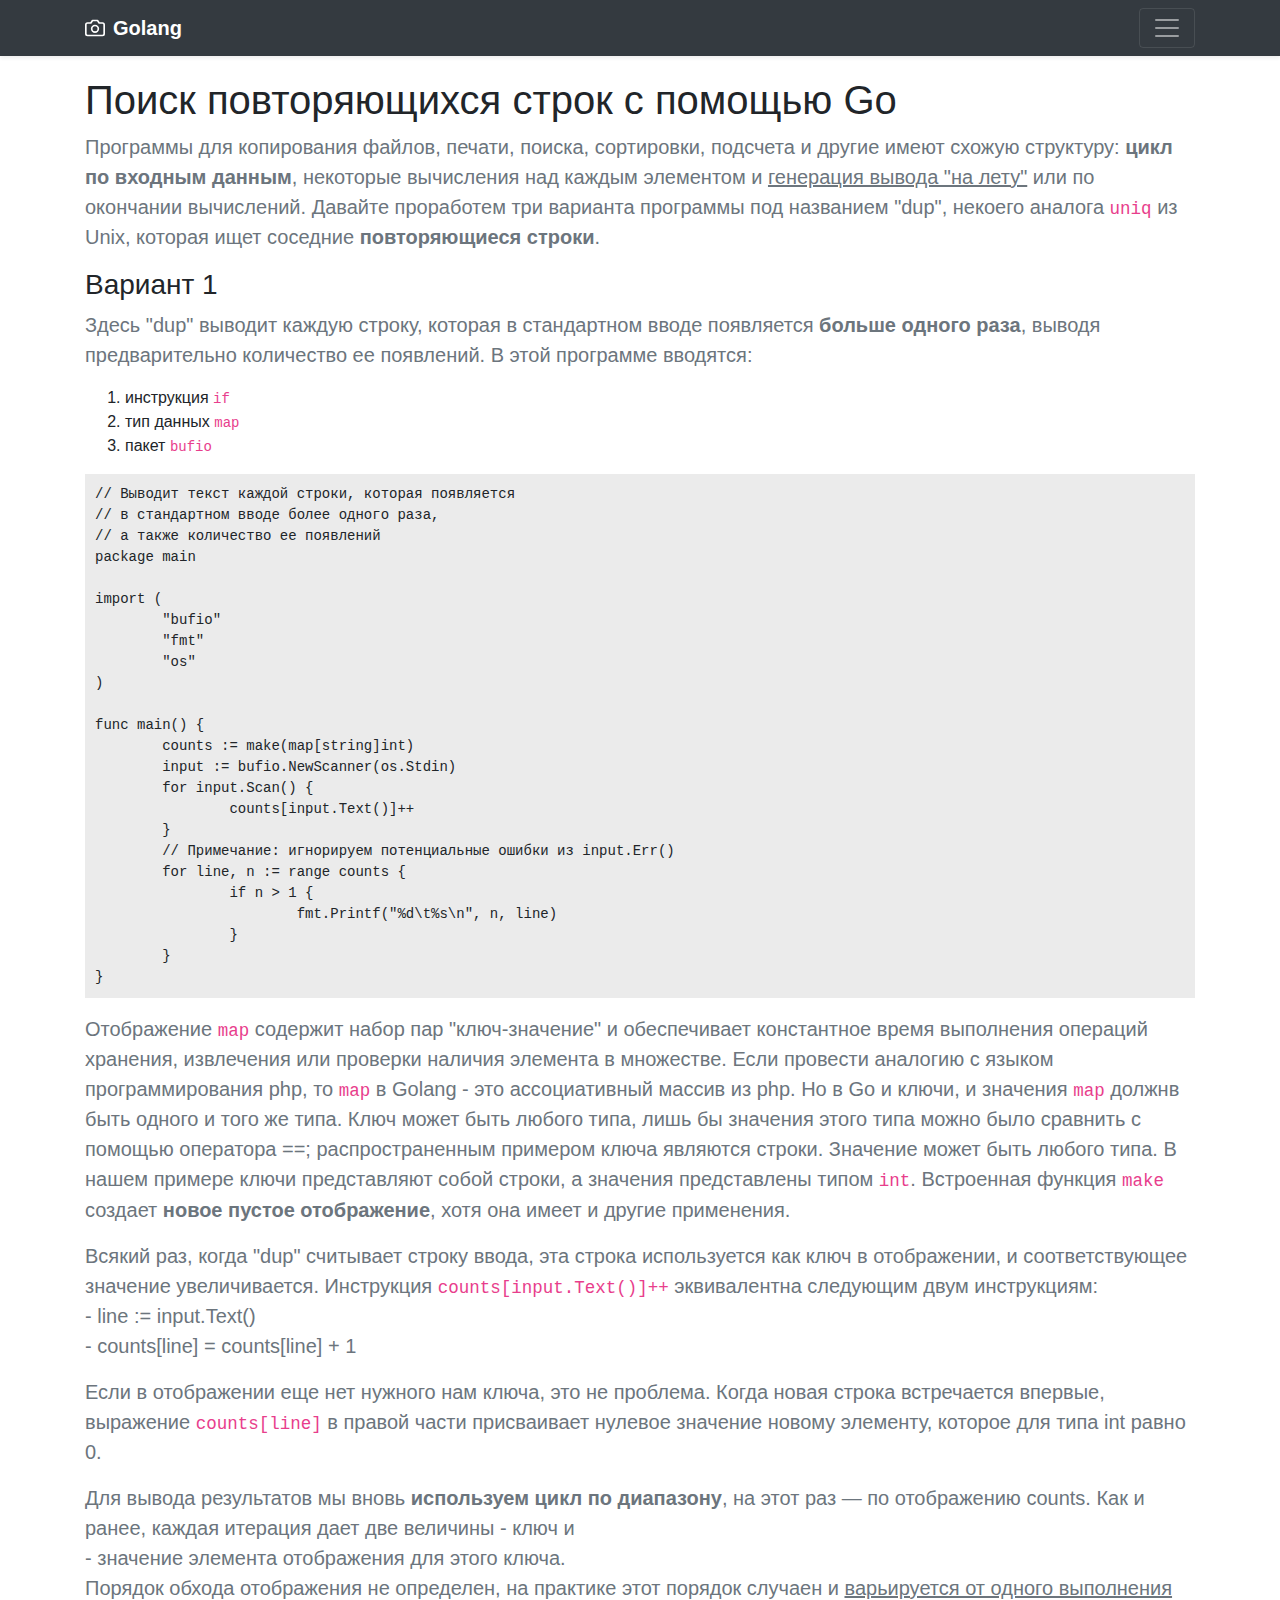
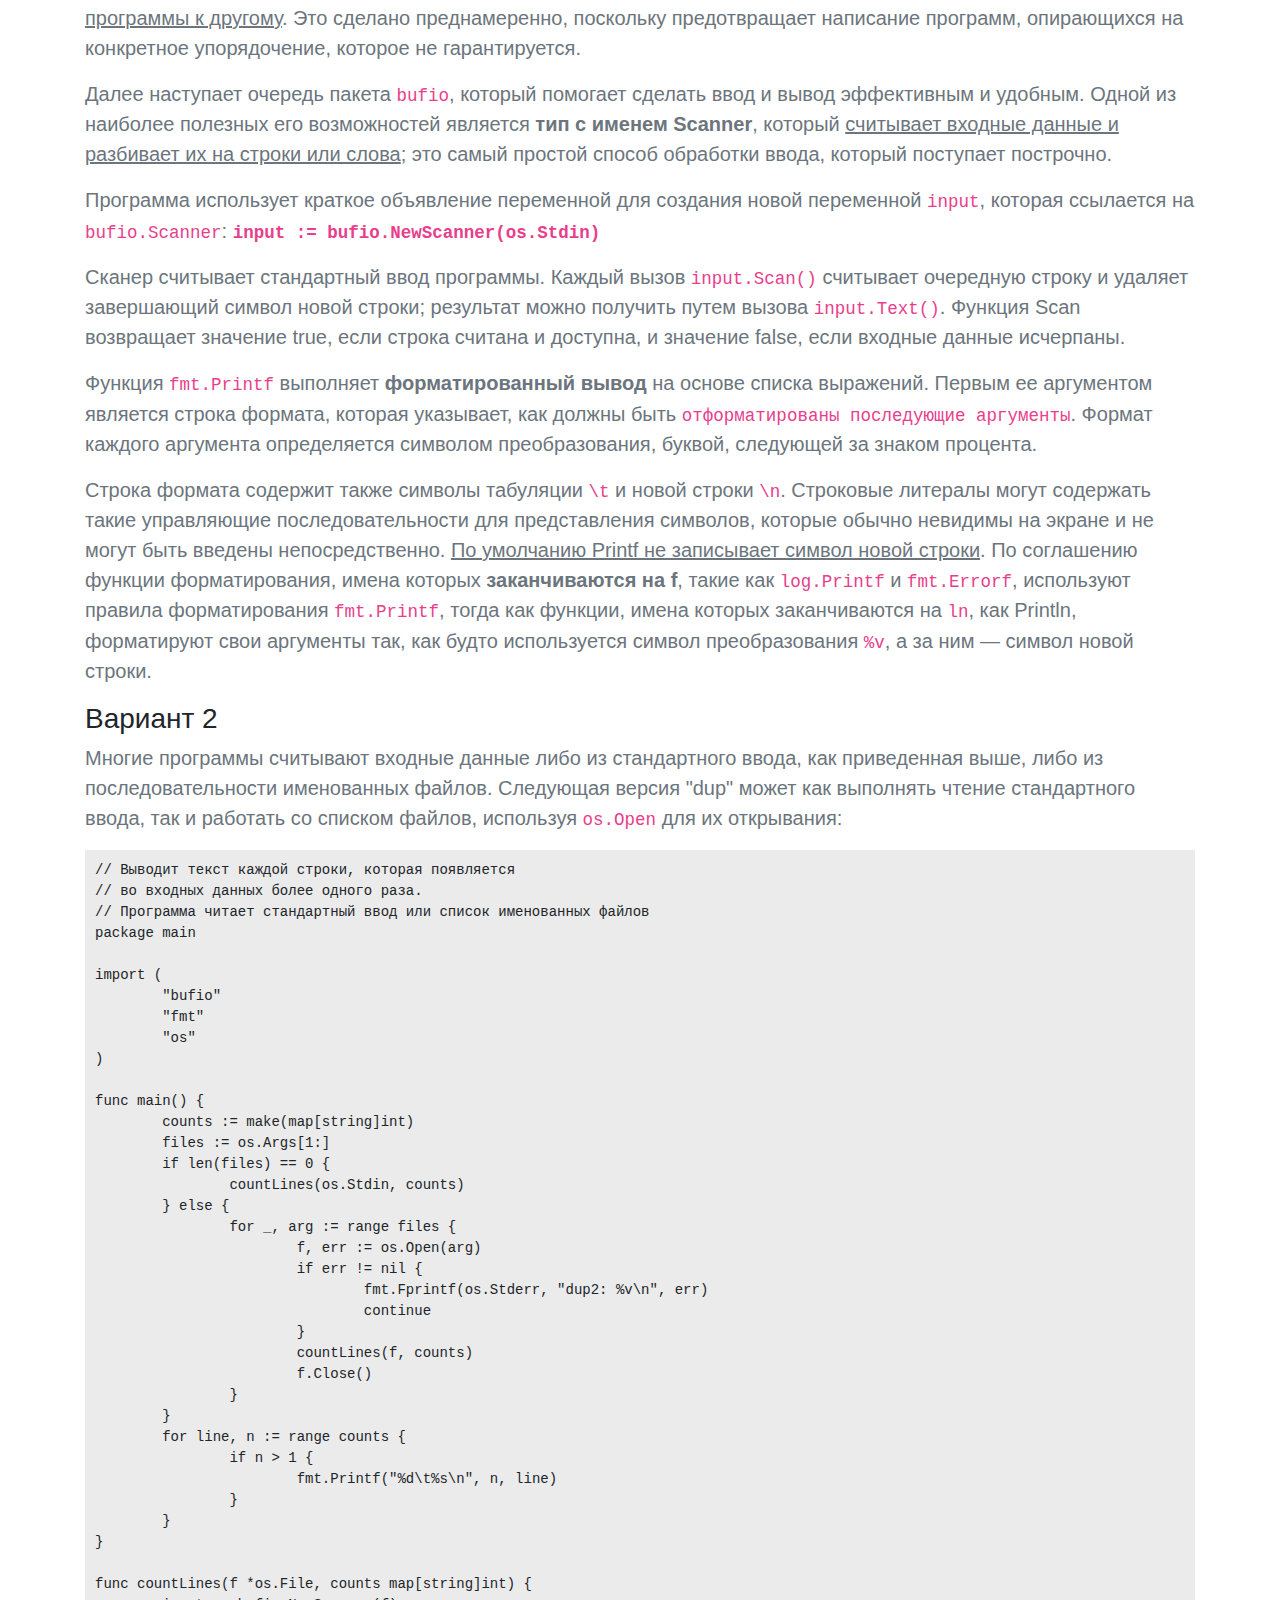
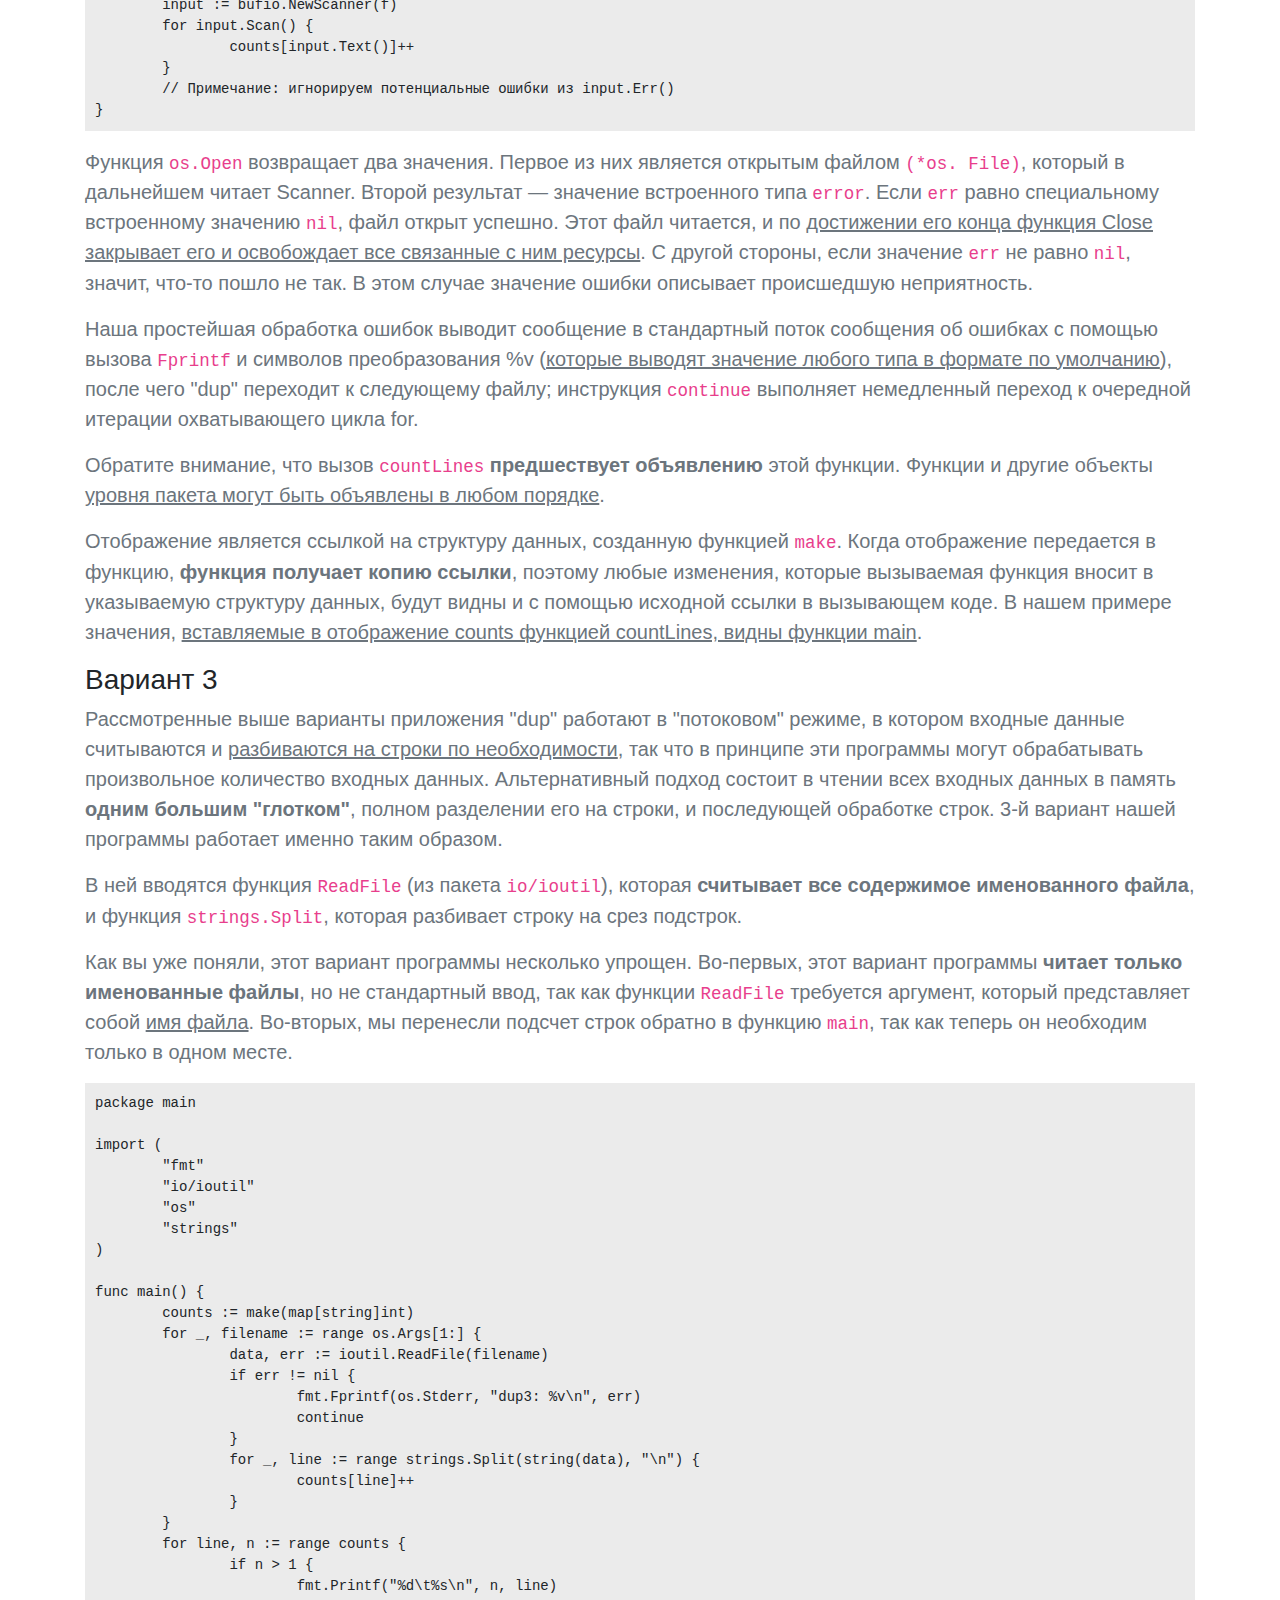
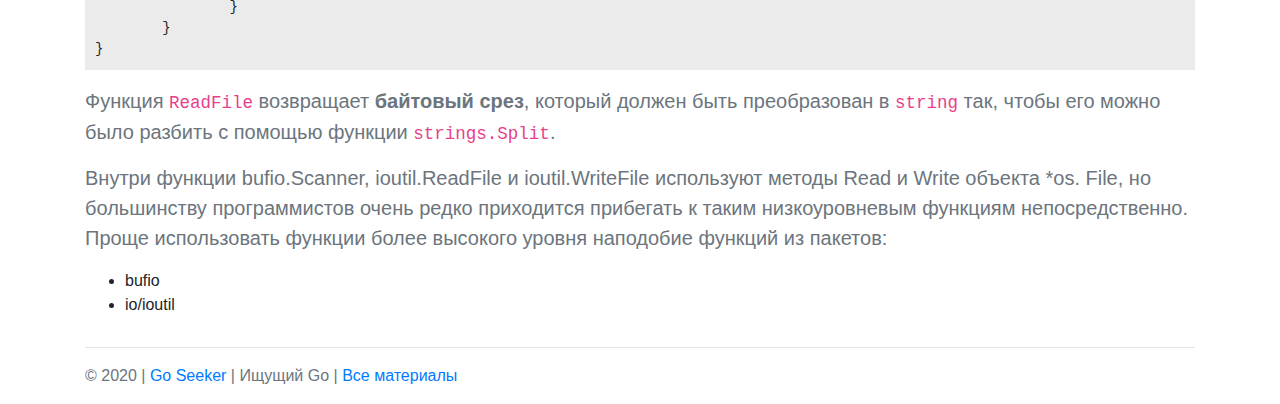
<file: example/search-duplicate-rows.html>
<!doctype html><html lang="ru"><head><meta charset="utf-8"><meta name="viewport" content="width=device-width, initial-scale=1, shrink-to-fit=no"><meta name="author" content="goseeker"><meta property="og:image" content="/src/img/ogimg-goseeker.png"><link rel="icon" href="/favicon.ico" type="image/x-icon"><link rel="stylesheet" href="https://stackpath.bootstrapcdn.com/bootstrap/4.4.1/css/bootstrap.min.css" crossorigin="anonymous"><link rel="stylesheet" href="/src/css/theme.css">
    <title>Поиск повторяющихся строк</title>
    <meta name="description" content="Давайте проработем три варианта программы под названием dup, некоего аналога uniq из Unix, которая ищет соседние повторяющиеся строки">
    <meta name="keywords" content="поиск, повторяющиеся, строки, golang, go, seeker, website">
</head><body>
<header><div class="collapse bg-dark" id="navbarHeader"><div class="container"><div class="row"><div class="col-sm-8 col-md-7 py-4"><h4 class="text-white">О сайте</h4><p class="text-muted">Увлеченный разработчик или новичок ищущий решения и материалы по языку программирования Go - этот сайт для тебя. Здесь ты найдешь статьи, рецепты, образцы кода, полезные ссылки и конспекты по Golang.</p></div><div class="col-sm-4 offset-md-1 py-4"><h4 class="text-white">Контакты</h4><ul class="list-unstyled"><li><a href="mailto:gocmto@gmail.com" class="text-white">gocmto@gmail.com</a></li></ul></div></div></div></div><div class="navbar navbar-dark bg-dark shadow-sm"><div class="container d-flex justify-content-between"><a href="/" class="navbar-brand d-flex align-items-center"><svg xmlns="http://www.w3.org/2000/svg" width="20" height="20" fill="none" stroke="currentColor" stroke-linecap="round" stroke-linejoin="round" stroke-width="2" aria-hidden="true" class="mr-2" viewBox="0 0 24 24" focusable="false"><path d="M23 19a2 2 0 0 1-2 2H3a2 2 0 0 1-2-2V8a2 2 0 0 1 2-2h4l2-3h6l2 3h4a2 2 0 0 1 2 2z"/><circle cx="12" cy="13" r="4"/></svg><strong>Golang</strong></a><button class="navbar-toggler" type="button" data-toggle="collapse" data-target="#navbarHeader" aria-controls="navbarHeader" aria-expanded="false" aria-label="Toggle navigation"><span class="navbar-toggler-icon"></span></button></div></div></header>

<main role="main">
    <div class="container">
        <h1>Поиск повторяющихся строк  с помощью Go</h1>
        <p class="lead text-muted">
            Программы для копирования файлов, печати, поиска, сортировки, подсчета и другие имеют схожую структуру:
            <strong>цикл по входным данным</strong>, некоторые вычисления над каждым элементом и <u>генерация вывода "на лету"</u> или по окончании вычислений.
            Давайте проработем три варианта программы под названием "dup", некоего аналога <code>uniq</code> из Unix,
            которая ищет соседние <strong>повторяющиеся строки</strong>.
        </p>
        <h3>Вариант 1</h3>
        <p class="lead text-muted">
            Здесь "dup" выводит каждую строку, которая в стандартном вводе появляется <strong>больше одного раза</strong>, выводя предварительно количество ее появлений.
            В этой программе вводятся:
        </p>
        <ol>
            <li>инструкция <code>if</code></li>
            <li>тип данных <code>map</code></li>
            <li>пакет <code>bufio</code></li>
        </ol>
        <p class="lead text-muted">
            <pre>// Выводит текст каждой строки, которая появляется
// в стандартном вводе более одного раза,
// а также количество ее появлений
package main

import (
	"bufio"
	"fmt"
	"os"
)

func main() {
	counts := make(map[string]int)
	input := bufio.NewScanner(os.Stdin)
	for input.Scan() {
		counts[input.Text()]++
	}
	// Примечание: игнорируем потенциальные ошибки из input.Err()
	for line, n := range counts {
		if n > 1 {
			fmt.Printf("%d\t%s\n", n, line)
		}
	}
}</pre>
        </p>
        <p class="lead text-muted">
            Отображение <code>map</code> содержит набор пар "ключ-значение"
            и обеспечивает константное время выполнения операций хранения, извлечения или проверки наличия элемента в множестве.
            Если провести аналогию с языком программирования php, то <code>map</code> в Golang - это ассоциативный массив из php.
            Но в Go и ключи, и значения <code>map</code> должнв быть одного и того же типа.
            Ключ может быть любого типа, лишь бы значения этого типа можно было сравнить с помощью оператора ==; распространенным примером ключа являются строки.
            Значение может быть любого типа. В нашем примере ключи представляют собой строки, а значения представлены типом <code>int</code>.
            Встроенная функция <code>make</code> создает <strong>новое пустое отображение</strong>, хотя она имеет и другие применения.
        </p>
        <p class="lead text-muted">
            Всякий раз, когда "dup" считывает строку ввода, эта строка используется как ключ в отображении, и соответствующее значение увеличивается.
            Инструкция <code>counts[input.Text()]++</code> эквивалентна следующим двум инструкциям: <br>
            - line := input.Text()<br>
            - counts[line] = counts[line] + 1
        </p>
        <p class="lead text-muted">
            Если в отображении еще нет нужного нам ключа, это не проблема.
            Когда новая строка встречается впервые, выражение <code>counts[line]</code> в правой части
            присваивает нулевое значение новому элементу, которое для типа int равно 0.
        </p>
        <p class="lead text-muted">
            Для вывода результатов мы вновь <strong>используем цикл по диапазону</strong>, на этот раз — по отображению counts.
            Как и ранее, каждая итерация дает две величины
            - ключ и <br>
            - значение элемента отображения для этого ключа.<br>
            Порядок обхода отображения не определен, на практике этот порядок случаен и <u>варьируется от одного выполнения программы к другому</u>.
            Это сделано преднамеренно, поскольку предотвращает написание программ, опирающихся на конкретное упорядочение, которое не гарантируется.
        </p>
        <p class="lead text-muted">
            Далее наступает очередь пакета <code>bufio</code>, который помогает сделать ввод и вывод эффективным и удобным.
            Одной из наиболее полезных его возможностей является <strong>тип с именем Scanner</strong>,
            который <u>считывает входные данные и разбивает их на строки или слова</u>;
            это самый простой способ обработки ввода, который поступает построчно.
        </p>
        <p class="lead text-muted">
            Программа использует краткое объявление переменной для создания новой переменной <code>input</code>,
            которая ссылается на <code>bufio.Scanner</code>:
            <strong><code>input := bufio.NewScanner(os.Stdin)</code></strong>
        </p>
        <p class="lead text-muted">
            Сканер считывает стандартный ввод программы.
            Каждый вызов <code>input.Scan()</code> считывает очередную строку и удаляет завершающий символ новой строки;
            результат можно получить путем вызова <code>input.Text()</code>.
            Функция Scan возвращает значение true, если строка считана и доступна,
            и значение false, если входные данные исчерпаны.
        </p>
        <p class="lead text-muted">
            Функция <code>fmt.Printf</code> выполняет <strong>форматированный вывод</strong> на основе списка выражений.
            Первым ее аргументом является строка формата, которая указывает, как должны быть <code>отформатированы последующие аргументы</code>.
            Формат каждого аргумента определяется символом преобразования, буквой, следующей за знаком процента.
        </p>
        <p class="lead text-muted">
            Строка формата содержит также символы табуляции <code>\t</code> и новой строки <code>\n</code>.
            Строковые литералы могут содержать такие управляющие последовательности для представления символов,
            которые обычно невидимы на экране и не могут быть введены непосредственно.
            <u>По умолчанию Printf не записывает символ новой строки</u>.
            По соглашению функции форматирования, имена которых <strong>заканчиваются на f</strong>,
            такие как <code>log.Printf</code> и <code>fmt.Errorf</code>, используют правила форматирования <code>fmt.Printf</code>,
            тогда как функции, имена которых заканчиваются на <code>ln</code>, как Println,
            форматируют свои аргументы так, как будто используется символ преобразования <code>%v</code>, а за ним — символ новой строки.
        </p>
        <h3>Вариант 2</h3>
        <p class="lead text-muted">
            Многие программы считывают входные данные либо из стандартного ввода, как приведенная выше, либо из последовательности именованных файлов.
            Следующая версия "dup" может как выполнять чтение стандартного ввода, так и работать со списком файлов, используя <code>os.Open</code> для их открывания:
        </p>
        <p class="lead text-muted">
            <pre>// Выводит текст каждой строки, которая появляется
// во входных данных более одного раза.
// Программа читает стандартный ввод или список именованных файлов
package main

import (
	"bufio"
	"fmt"
	"os"
)

func main() {
	counts := make(map[string]int)
	files := os.Args[1:]
	if len(files) == 0 {
		countLines(os.Stdin, counts)
	} else {
		for _, arg := range files {
			f, err := os.Open(arg)
			if err != nil {
				fmt.Fprintf(os.Stderr, "dup2: %v\n", err)
				continue
			}
			countLines(f, counts)
			f.Close()
		}
	}
	for line, n := range counts {
		if n > 1 {
			fmt.Printf("%d\t%s\n", n, line)
		}
	}
}

func countLines(f *os.File, counts map[string]int) {
	input := bufio.NewScanner(f)
	for input.Scan() {
		counts[input.Text()]++
	}
	// Примечание: игнорируем потенциальные ошибки из input.Err()
}</pre>
        </p>
        <p class="lead text-muted">
            Функция <code>os.Open</code> возвращает два значения.
            Первое из них является открытым файлом <code>(*os. File)</code>, который в дальнейшем читает Scanner.
            Второй результат — значение встроенного типа <code>error</code>.
            Если <code>err</code> равно специальному встроенному значению <code>nil</code>, файл открыт успешно.
            Этот файл читается, и по <u>достижении его конца функция Close закрывает его и освобождает все связанные с ним ресурсы</u>.
            С другой стороны, если значение <code>err</code> не равно <code>nil</code>, значит, что-то пошло не так.
            В этом случае значение ошибки описывает происшедшую неприятность.
        </p>
        <p class="lead text-muted">
            Наша простейшая обработка ошибок выводит сообщение в стандартный поток сообщения об ошибках
            с помощью вызова <code>Fprintf</code> и символов преобразования %v (<u>которые выводят значение любого типа в формате по умолчанию</u>),
            после чего "dup" переходит к следующему файлу;
            инструкция <code>continue</code> выполняет немедленный переход к очередной итерации охватывающего цикла for.
        </p>
        <p class="lead text-muted">
            Обратите внимание, что вызов <code>countLines</code> <strong>предшествует объявлению</strong> этой функции.
            Функции и другие объекты <u>уровня пакета могут быть объявлены в любом порядке</u>.
        </p>
        <p class="lead text-muted">
            Отображение является ссылкой на структуру данных, созданную функцией <code>make</code>.
            Когда отображение передается в функцию, <strong>функция получает копию ссылки</strong>,
            поэтому любые изменения, которые вызываемая функция вносит в указываемую структуру данных,
            будут видны и с помощью исходной ссылки в вызывающем коде.
            В нашем примере значения, <u>вставляемые в отображение counts функцией countLines, видны функции main</u>.
        </p>
        <h3>Вариант 3</h3>
        <p class="lead text-muted">
            Рассмотренные выше варианты приложения "dup" работают в "потоковом" режиме,
            в котором входные данные считываются и <u>разбиваются на строки по необходимости</u>,
            так что в принципе эти программы могут обрабатывать произвольное количество входных данных.
            Альтернативный подход состоит в чтении всех входных данных в память <strong>одним большим "глотком"</strong>,
            полном разделении его на строки, и последующей обработке строк.
            3-й вариант нашей программы работает именно таким образом.
        </p>
        <p class="lead text-muted">
            В ней вводятся функция <code>ReadFile</code> (из пакета <code>io/ioutil</code>),
            которая <strong>считывает все содержимое именованного файла</strong>, и функция <code>strings.Split</code>,
            которая разбивает строку на срез подстрок.
        </p>
        <p class="lead text-muted">
            Как вы уже поняли, этот вариант программы несколько упрощен.
            Во-первых, этот вариант программы <strong>читает только именованные файлы</strong>,
            но не стандартный ввод, так как функции <code>ReadFile</code> требуется аргумент, который представляет собой <u>имя файла</u>.
            Во-вторых, мы перенесли подсчет строк обратно в функцию <code>main</code>, так как теперь он необходим только в одном месте.
        </p>
        <p class="lead text-muted">
            <pre>package main

import (
	"fmt"
	"io/ioutil"
	"os"
	"strings"
)

func main() {
	counts := make(map[string]int)
	for _, filename := range os.Args[1:] {
		data, err := ioutil.ReadFile(filename)
		if err != nil {
			fmt.Fprintf(os.Stderr, "dup3: %v\n", err)
			continue
		}
		for _, line := range strings.Split(string(data), "\n") {
			counts[line]++
		}
	}
	for line, n := range counts {
		if n > 1 {
			fmt.Printf("%d\t%s\n", n, line)
		}
	}
}</pre>
        </p>
        <p class="lead text-muted">
            Функция <code>ReadFile</code> возвращает <strong>байтовый срез</strong>,
            который должен быть преобразован в <code>string</code> так, чтобы его можно было разбить с помощью функции <code>strings.Split</code>.
        </p>
        <p class="lead text-muted">
            Внутри функции bufio.Scanner, ioutil.ReadFile и ioutil.WriteFile
            используют методы Read и Write объекта *os. File,
            но большинству программистов очень редко приходится прибегать к таким низкоуровневым функциям непосредственно.
            Проще использовать функции более высокого уровня наподобие функций из пакетов:
        </p>
        <ul>
            <li>bufio</li>
            <li>io/ioutil</li>
        </ul>
    </div>
</main>

<footer class="text-muted"><div class="container"><hr><p>&copy; 2020 | <a href="/">Go Seeker</a> | Ищущий Go | <a href="/list.html">Все материалы</a></p></div></footer>
<script src="https://code.jquery.com/jquery-3.4.1.slim.min.js" crossorigin="anonymous"></script><script src="https://stackpath.bootstrapcdn.com/bootstrap/4.4.1/js/bootstrap.min.js" crossorigin="anonymous"></script>
<script src="/src/js/theme.js"></script>
</body></html>
</file>
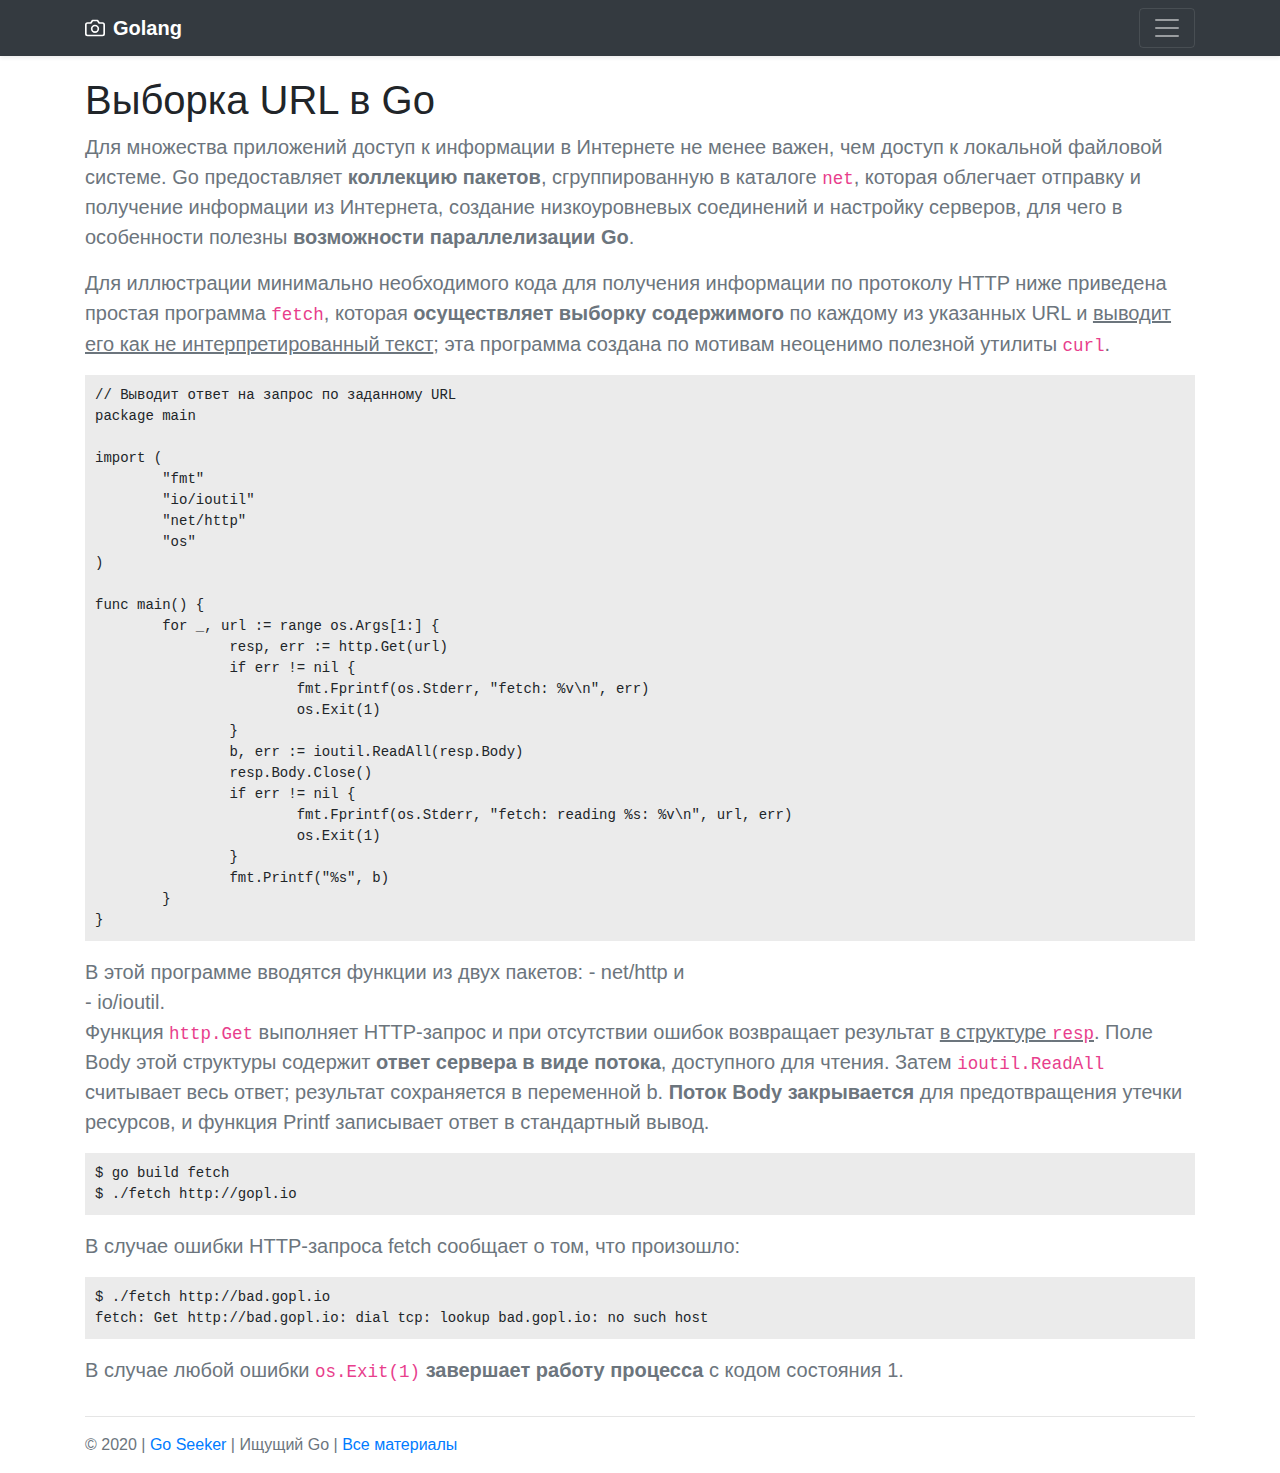
<file: example/url-fetch.html>
<!doctype html><html lang="ru"><head><meta charset="utf-8"><meta name="viewport" content="width=device-width, initial-scale=1, shrink-to-fit=no"><meta name="author" content="goseeker"><meta property="og:image" content="/src/img/ogimg-goseeker.png"><link rel="icon" href="/favicon.ico" type="image/x-icon"><link rel="stylesheet" href="https://stackpath.bootstrapcdn.com/bootstrap/4.4.1/css/bootstrap.min.css" crossorigin="anonymous"><link rel="stylesheet" href="/src/css/theme.css">
    <title>Выборка URL</title>
    <meta name="description" content="Для иллюстрации минимально необходимого кода для получения информации по протоколу HTTP ниже приведена простая программа fetch, которая осуществляет выборку содержимого по каждому из указанных URL и выводит его как не интерпретированный текст; эта программа создана по мотивам неоценимо полезной утилиты curl.">
    <meta name="keywords" content="выборка, url, урл, golang, go, seeker, website">
</head><body>
<header><div class="collapse bg-dark" id="navbarHeader"><div class="container"><div class="row"><div class="col-sm-8 col-md-7 py-4"><h4 class="text-white">О сайте</h4><p class="text-muted">Увлеченный разработчик или новичок ищущий решения и материалы по языку программирования Go - этот сайт для тебя. Здесь ты найдешь статьи, рецепты, образцы кода, полезные ссылки и конспекты по Golang.</p></div><div class="col-sm-4 offset-md-1 py-4"><h4 class="text-white">Контакты</h4><ul class="list-unstyled"><li><a href="mailto:gocmto@gmail.com" class="text-white">gocmto@gmail.com</a></li></ul></div></div></div></div><div class="navbar navbar-dark bg-dark shadow-sm"><div class="container d-flex justify-content-between"><a href="/" class="navbar-brand d-flex align-items-center"><svg xmlns="http://www.w3.org/2000/svg" width="20" height="20" fill="none" stroke="currentColor" stroke-linecap="round" stroke-linejoin="round" stroke-width="2" aria-hidden="true" class="mr-2" viewBox="0 0 24 24" focusable="false"><path d="M23 19a2 2 0 0 1-2 2H3a2 2 0 0 1-2-2V8a2 2 0 0 1 2-2h4l2-3h6l2 3h4a2 2 0 0 1 2 2z"/><circle cx="12" cy="13" r="4"/></svg><strong>Golang</strong></a><button class="navbar-toggler" type="button" data-toggle="collapse" data-target="#navbarHeader" aria-controls="navbarHeader" aria-expanded="false" aria-label="Toggle navigation"><span class="navbar-toggler-icon"></span></button></div></div></header>

<main role="main">
    <div class="container">
        <h1>Выборка URL в Go</h1>
        <p class="lead text-muted">
            Для множества приложений доступ к информации в Интернете не менее важен, чем доступ к локальной файловой системе.
            Go предоставляет <strong>коллекцию пакетов</strong>, сгруппированную в каталоге <code>net</code>,
            которая облегчает отправку и получение информации из Интернета,
            создание низкоуровневых соединений и настройку серверов, для чего в особенности полезны <strong>возможности параллелизации Go</strong>.
        </p>
        <p class="lead text-muted">
            Для иллюстрации минимально необходимого кода для получения информации по протоколу HTTP
            ниже приведена простая программа <code>fetch</code>,
            которая <strong>осуществляет выборку содержимого</strong> по каждому из указанных URL
            и <u>выводит его как не интерпретированный текст</u>; эта программа создана по мотивам неоценимо полезной утилиты <code>curl</code>.
        </p>
        <p class="lead text-muted">
            <pre>// Выводит ответ на запрос по заданному URL
package main

import (
	"fmt"
	"io/ioutil"
	"net/http"
	"os"
)

func main() {
	for _, url := range os.Args[1:] {
		resp, err := http.Get(url)
		if err != nil {
			fmt.Fprintf(os.Stderr, "fetch: %v\n", err)
			os.Exit(1)
		}
		b, err := ioutil.ReadAll(resp.Body)
		resp.Body.Close()
		if err != nil {
			fmt.Fprintf(os.Stderr, "fetch: reading %s: %v\n", url, err)
			os.Exit(1)
		}
		fmt.Printf("%s", b)
	}
}</pre>
        </p>
        <p class="lead text-muted">
            В этой программе вводятся функции из двух пакетов:
            - net/http и <br>
            - io/ioutil.<br>
            Функция <code>http.Get</code> выполняет HTTP-запрос и при отсутствии ошибок возвращает результат <u>в структуре <code>resр</code></u>.
            Поле Body этой структуры содержит <strong>ответ сервера в виде потока</strong>, доступного для чтения.
            Затем <code>ioutil.ReadAll</code> считывает весь ответ; результат сохраняется в переменной b.
            <strong>Поток Body закрывается</strong> для предотвращения утечки ресурсов, и функция Printf записывает ответ в стандартный вывод.
        </p>
        <p class="lead text-muted">
            <pre>$ go build fetch
$ ./fetch http://gopl.io
<title>The Go Programming Language</title></pre>
        </p>
        <p class="lead text-muted">
            В случае ошибки HTTP-запроса fetch сообщает о том, что произошло:
        </p>
        <p class="lead text-muted">
            <pre>$ ./fetch http://bad.gopl.io
fetch: Get http://bad.gopl.io: dial tcp: lookup bad.gopl.io: no such host</pre>
        </p>
        <p class="lead text-muted">В случае любой ошибки <code>os.Exit(1)</code> <strong>завершает работу процесса</strong> с кодом состояния 1.</p>
    </div>
</main>

<footer class="text-muted"><div class="container"><hr><p>&copy; 2020 | <a href="/">Go Seeker</a> | Ищущий Go | <a href="/list.html">Все материалы</a></p></div></footer>
<script src="https://code.jquery.com/jquery-3.4.1.slim.min.js" crossorigin="anonymous"></script><script src="https://stackpath.bootstrapcdn.com/bootstrap/4.4.1/js/bootstrap.min.js" crossorigin="anonymous"></script>
<script src="/src/js/theme.js"></script>
</body></html>
</file>
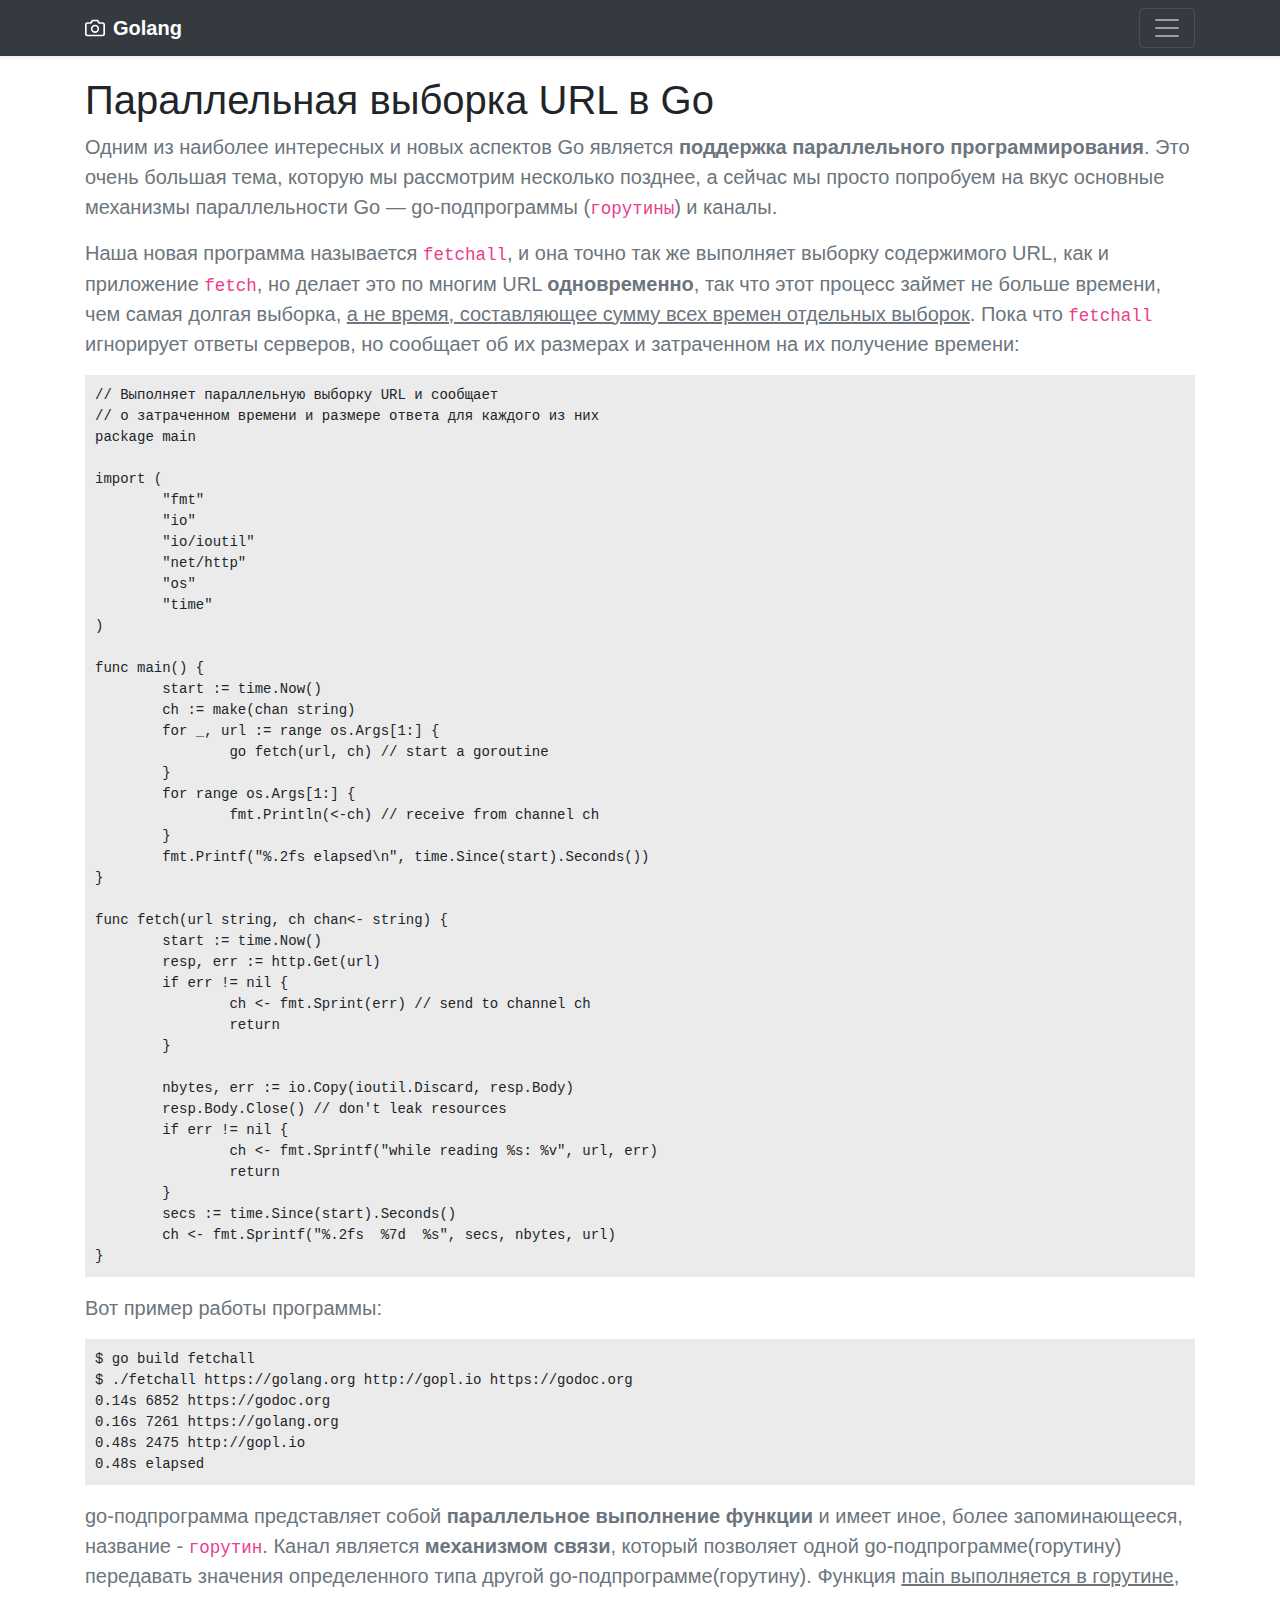
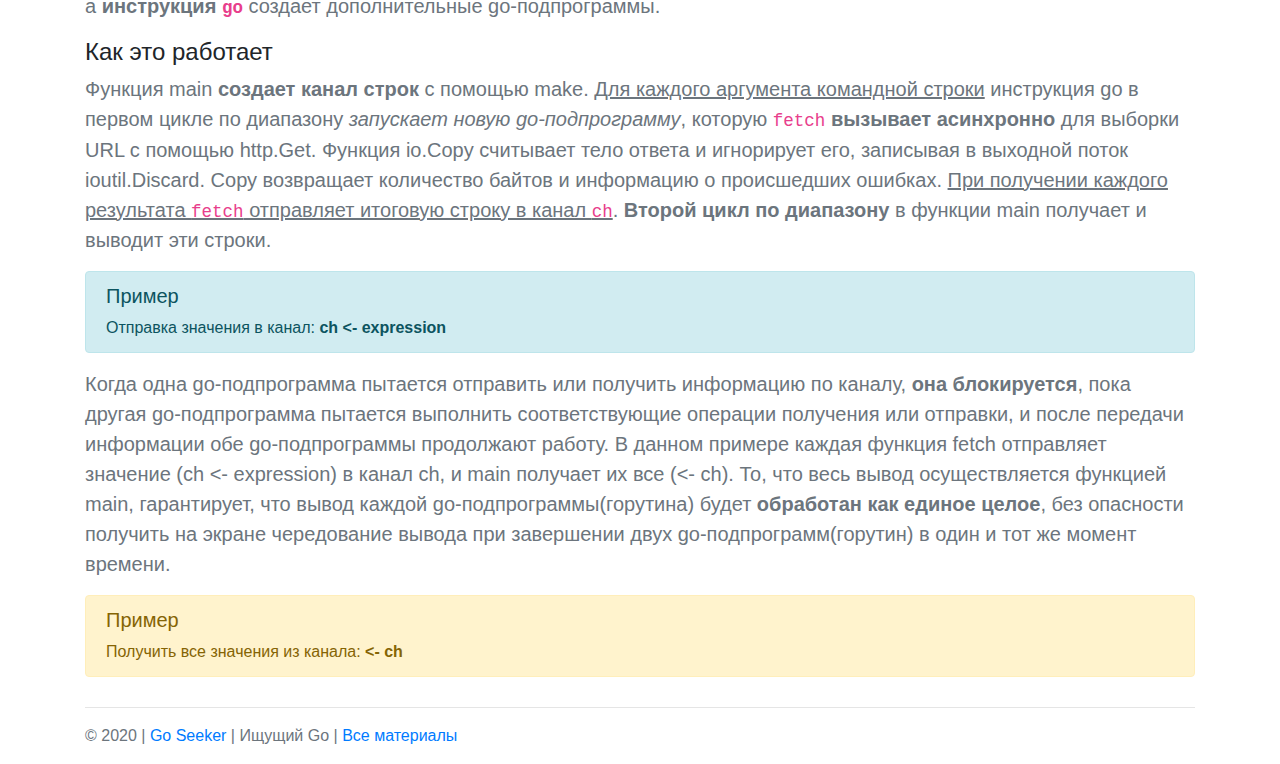
<file: example/url-parallel-fetch.html>
<!doctype html><html lang="ru"><head><meta charset="utf-8"><meta name="viewport" content="width=device-width, initial-scale=1, shrink-to-fit=no"><meta name="author" content="goseeker"><meta property="og:image" content="/src/img/ogimg-goseeker.png"><link rel="icon" href="/favicon.ico" type="image/x-icon"><link rel="stylesheet" href="https://stackpath.bootstrapcdn.com/bootstrap/4.4.1/css/bootstrap.min.css" crossorigin="anonymous"><link rel="stylesheet" href="/src/css/theme.css">
    <title>Параллельная выборка URL</title>
    <meta name="description" content="Наиболее интересным и полезным в Go является поддержка параллельного программирования. Сейчас мы попробуем на вкус основные механизмы параллельности Go — go-подпрограммы (горутины) и каналы.">
    <meta name="keywords" content="горутин, горутины, канал, go-подпрограмма, параллельно, url, выборка, golang, go, seeker, website">
</head><body>
<header><div class="collapse bg-dark" id="navbarHeader"><div class="container"><div class="row"><div class="col-sm-8 col-md-7 py-4"><h4 class="text-white">О сайте</h4><p class="text-muted">Увлеченный разработчик или новичок ищущий решения и материалы по языку программирования Go - этот сайт для тебя. Здесь ты найдешь статьи, рецепты, образцы кода, полезные ссылки и конспекты по Golang.</p></div><div class="col-sm-4 offset-md-1 py-4"><h4 class="text-white">Контакты</h4><ul class="list-unstyled"><li><a href="mailto:gocmto@gmail.com" class="text-white">gocmto@gmail.com</a></li></ul></div></div></div></div><div class="navbar navbar-dark bg-dark shadow-sm"><div class="container d-flex justify-content-between"><a href="/" class="navbar-brand d-flex align-items-center"><svg xmlns="http://www.w3.org/2000/svg" width="20" height="20" fill="none" stroke="currentColor" stroke-linecap="round" stroke-linejoin="round" stroke-width="2" aria-hidden="true" class="mr-2" viewBox="0 0 24 24" focusable="false"><path d="M23 19a2 2 0 0 1-2 2H3a2 2 0 0 1-2-2V8a2 2 0 0 1 2-2h4l2-3h6l2 3h4a2 2 0 0 1 2 2z"/><circle cx="12" cy="13" r="4"/></svg><strong>Golang</strong></a><button class="navbar-toggler" type="button" data-toggle="collapse" data-target="#navbarHeader" aria-controls="navbarHeader" aria-expanded="false" aria-label="Toggle navigation"><span class="navbar-toggler-icon"></span></button></div></div></header>

<main role="main">
    <div class="container">
        <h1>Параллельная выборка URL в Go</h1>
        <p class="lead text-muted">
            Одним из наиболее интересных и новых аспектов Go является <strong>поддержка параллельного программирования</strong>.
            Это очень большая тема, которую мы рассмотрим несколько позднее,
            а сейчас мы просто попробуем на вкус основные механизмы параллельности Go — go-подпрограммы (<code>горутины</code>) и каналы.
        </p>
        <p class="lead text-muted">
            Наша новая программа называется <code>fetchall</code>, и она точно так же выполняет выборку содержимого URL,
            как и приложение <code>fetch</code>, но делает это по многим URL <strong>одновременно</strong>,
            так что этот процесс займет не больше времени, чем самая долгая выборка, <u>а не время, составляющее сумму всех времен отдельных выборок</u>.
            Пока что <code>fetchall</code> игнорирует ответы серверов, но сообщает об их размерах и затраченном на их получение времени:
        </p>
        <p class="lead text-muted">
            <pre>// Выполняет параллельную выборку URL и сообщает
// о затраченном времени и размере ответа для каждого из них
package main

import (
	"fmt"
	"io"
	"io/ioutil"
	"net/http"
	"os"
	"time"
)

func main() {
	start := time.Now()
	ch := make(chan string)
	for _, url := range os.Args[1:] {
		go fetch(url, ch) // start a goroutine
	}
	for range os.Args[1:] {
		fmt.Println(<-ch) // receive from channel ch
	}
	fmt.Printf("%.2fs elapsed\n", time.Since(start).Seconds())
}

func fetch(url string, ch chan<- string) {
	start := time.Now()
	resp, err := http.Get(url)
	if err != nil {
		ch <- fmt.Sprint(err) // send to channel ch
		return
	}

	nbytes, err := io.Copy(ioutil.Discard, resp.Body)
	resp.Body.Close() // don't leak resources
	if err != nil {
		ch <- fmt.Sprintf("while reading %s: %v", url, err)
		return
	}
	secs := time.Since(start).Seconds()
	ch <- fmt.Sprintf("%.2fs  %7d  %s", secs, nbytes, url)
}</pre>
        </p>
        <p class="lead text-muted">
            Вот пример работы программы: <br>
            <pre>$ go build fetchall
$ ./fetchall https://golang.org http://gopl.io https://godoc.org
0.14s 6852 https://godoc.org
0.16s 7261 https://golang.org
0.48s 2475 http://gopl.io
0.48s elapsed</pre>
        </p>
        <p class="lead text-muted">
            go-подпрограмма представляет собой <strong>параллельное выполнение функции</strong> и имеет иное,
            более запоминающееся, название - <code>горутин</code>.
            Канал является <strong>механизмом связи</strong>, который позволяет одной go-подпрограмме(горутину)
            передавать значения определенного типа другой go-подпрограмме(горутину).
            Функция <u>main выполняется в горутине</u>, а <strong>инструкция <code>go</code></strong> создает дополнительные go-подпрограммы.
        </p>
        <h4>Как это работает</h4>
        <p class="lead text-muted">
            Функция main <strong>создает канал строк</strong> с помощью make.
            <u>Для каждого аргумента командной строки</u>
            инструкция go в первом цикле по диапазону <em>запускает новую go-подпрограмму</em>,
            которую <code>fetch</code> <strong>вызывает асинхронно</strong> для выборки URL с помощью http.Get.
            Функция io.Copy считывает тело ответа и игнорирует его, записывая в выходной поток ioutil.Discard.
            Сору возвращает количество байтов и информацию о происшедших ошибках.
            <u>При получении каждого результата <code>fetch</code> отправляет итоговую строку в канал <code>ch</code></u>.
            <strong>Второй цикл по диапазону</strong> в функции main получает и выводит эти строки.
        </p>
        <p></p>
        <p>
            <div class="alert alert-info" role="alert">
                <h5>Пример</h5>
                Отправка значения в канал: <strong>ch <- expression</strong>
            </div>
        </p>
        <p class="lead text-muted">
            Когда одна go-подпрограмма пытается отправить или получить информацию по каналу,
            <strong>она блокируется</strong>, пока другая go-подпрограмма
            пытается выполнить соответствующие операции получения или отправки,
            и после передачи информации обе go-подпрограммы продолжают работу.
            В данном примере каждая функция fetch отправляет значение (ch <- expression) в канал ch, и main получает их все (<- ch).
            То, что весь вывод осуществляется функцией main, гарантирует,
            что вывод каждой go-подпрограммы(горутина) будет <strong>обработан как единое целое</strong>,
            без опасности получить на экране чередование вывода при завершении
            двух go-подпрограмм(горутин) в один и тот же момент времени.
        </p>
        <p>
        <div class="alert alert-warning" role="alert">
            <h5>Пример</h5>
            Получить все значения из канала: <strong><- ch</strong>
        </div>
        </p>
    </div>
</main>

<footer class="text-muted"><div class="container"><hr><p>&copy; 2020 | <a href="/">Go Seeker</a> | Ищущий Go | <a href="/list.html">Все материалы</a></p></div></footer>
<script src="https://code.jquery.com/jquery-3.4.1.slim.min.js" crossorigin="anonymous"></script><script src="https://stackpath.bootstrapcdn.com/bootstrap/4.4.1/js/bootstrap.min.js" crossorigin="anonymous"></script>
<script src="/src/js/theme.js"></script>
</body></html>
</file>
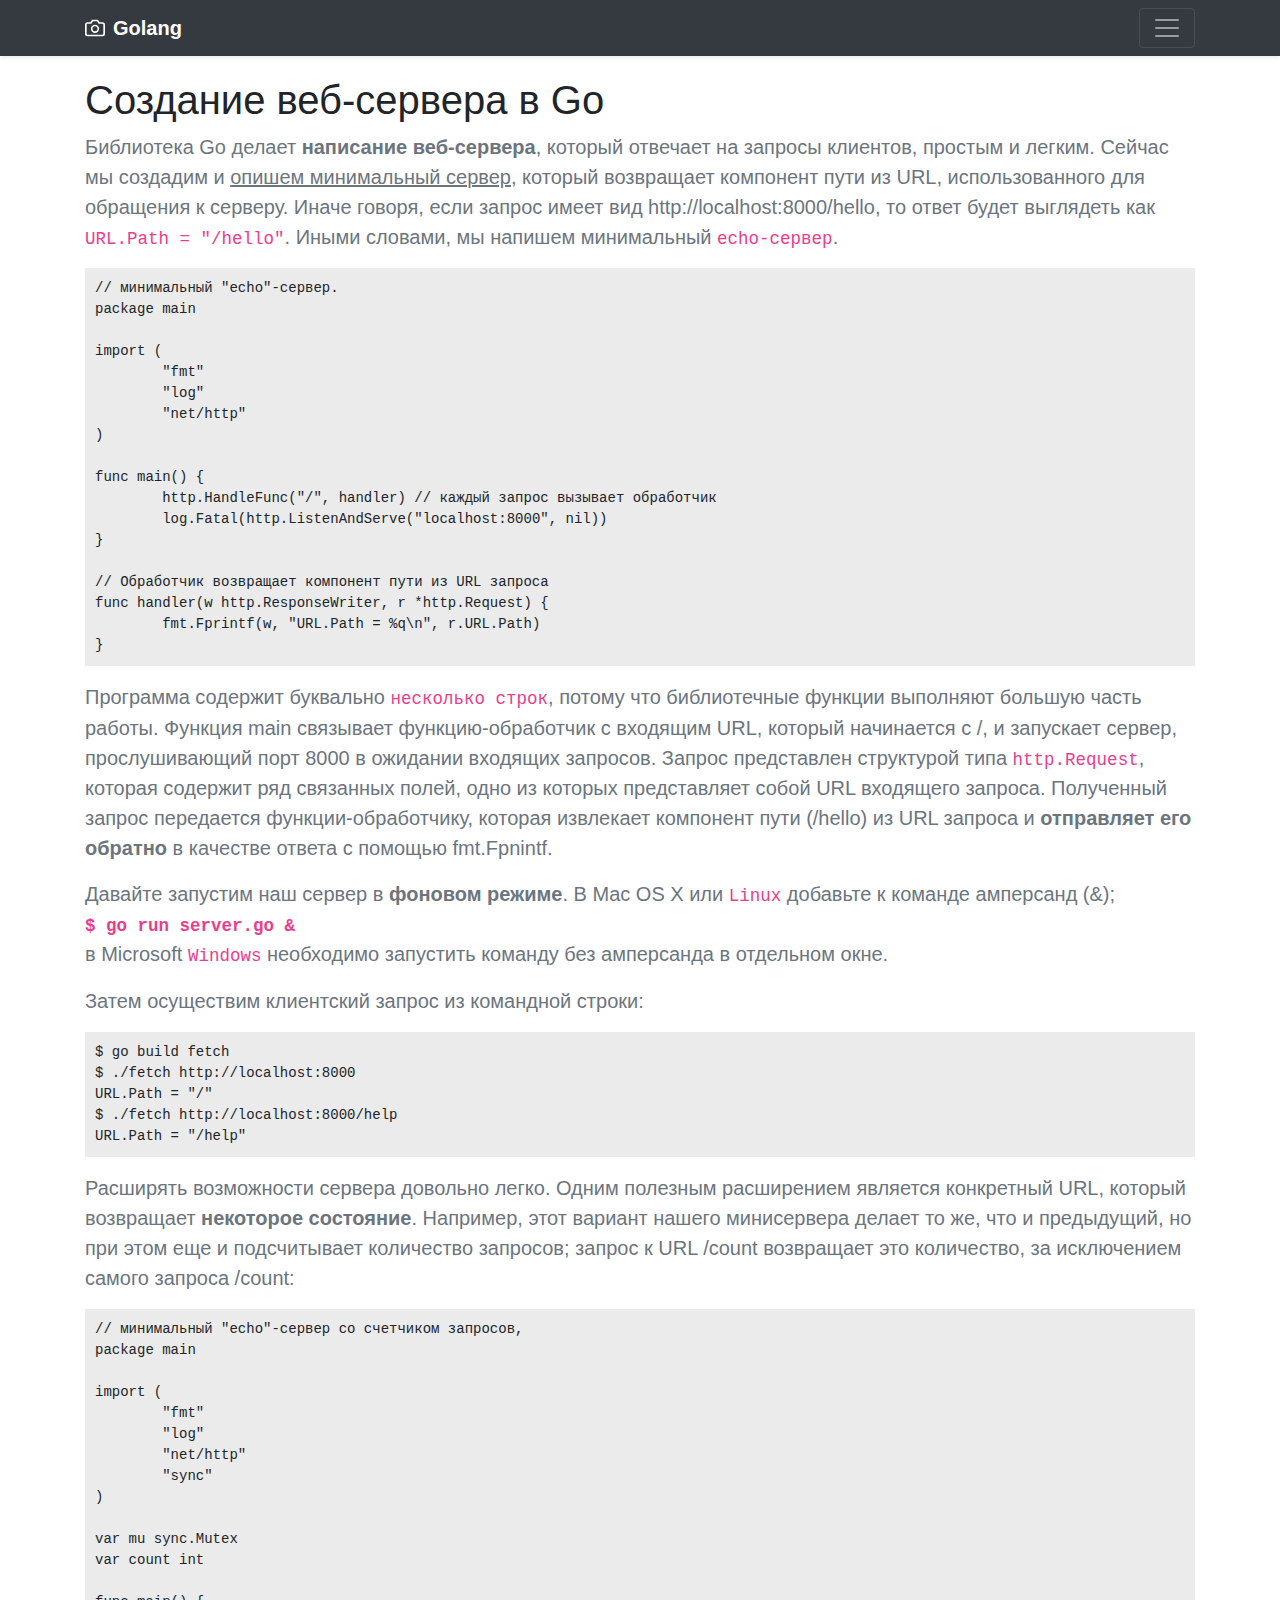
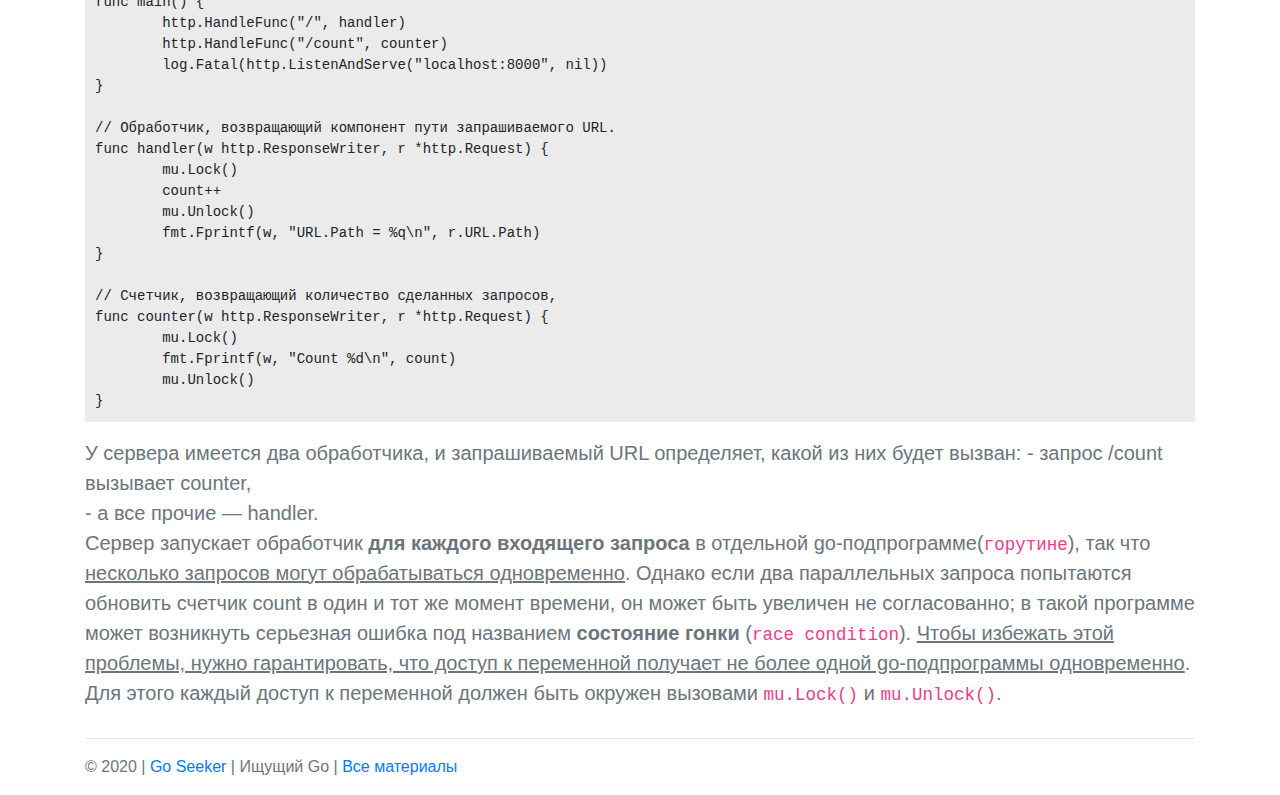
<file: example/web-server.html>
<!doctype html><html lang="ru"><head><meta charset="utf-8"><meta name="viewport" content="width=device-width, initial-scale=1, shrink-to-fit=no"><meta name="author" content="goseeker"><meta property="og:image" content="/src/img/ogimg-goseeker.png"><link rel="icon" href="/favicon.ico" type="image/x-icon"><link rel="stylesheet" href="https://stackpath.bootstrapcdn.com/bootstrap/4.4.1/css/bootstrap.min.css" crossorigin="anonymous"><link rel="stylesheet" href="/src/css/theme.css">
    <title>Создание веб-сервера в Go</title>
    <meta name="description" content="+++DESCRIPTION+++">
    <meta name="keywords" content="создать, веб, сервер, web, server, golang, go, seeker, website">
</head><body>
<header><div class="collapse bg-dark" id="navbarHeader"><div class="container"><div class="row"><div class="col-sm-8 col-md-7 py-4"><h4 class="text-white">О сайте</h4><p class="text-muted">Увлеченный разработчик или новичок ищущий решения и материалы по языку программирования Go - этот сайт для тебя. Здесь ты найдешь статьи, рецепты, образцы кода, полезные ссылки и конспекты по Golang.</p></div><div class="col-sm-4 offset-md-1 py-4"><h4 class="text-white">Контакты</h4><ul class="list-unstyled"><li><a href="mailto:gocmto@gmail.com" class="text-white">gocmto@gmail.com</a></li></ul></div></div></div></div><div class="navbar navbar-dark bg-dark shadow-sm"><div class="container d-flex justify-content-between"><a href="/" class="navbar-brand d-flex align-items-center"><svg xmlns="http://www.w3.org/2000/svg" width="20" height="20" fill="none" stroke="currentColor" stroke-linecap="round" stroke-linejoin="round" stroke-width="2" aria-hidden="true" class="mr-2" viewBox="0 0 24 24" focusable="false"><path d="M23 19a2 2 0 0 1-2 2H3a2 2 0 0 1-2-2V8a2 2 0 0 1 2-2h4l2-3h6l2 3h4a2 2 0 0 1 2 2z"/><circle cx="12" cy="13" r="4"/></svg><strong>Golang</strong></a><button class="navbar-toggler" type="button" data-toggle="collapse" data-target="#navbarHeader" aria-controls="navbarHeader" aria-expanded="false" aria-label="Toggle navigation"><span class="navbar-toggler-icon"></span></button></div></div></header>

<main role="main">
    <div class="container">
        <h1>Создание веб-сервера в Go</h1>
        <p class="lead text-muted">
            Библиотека Go делает <strong>написание веб-сервера</strong>, который отвечает на запросы клиентов, простым и легким.
            Сейчас мы создадим и <u>опишем минимальный сервер</u>, который возвращает компонент пути из URL, использованного для обращения к серверу.
            Иначе говоря, если запрос имеет вид http://localhost:8000/hello, то ответ будет выглядеть как <code>URL.Path = "/hello"</code>.
            Иными словами, мы напишем минимальный <code>echo-сервер</code>.
        </p>
        <p class="lead text-muted">
            <pre>// минимальный "echo"-сервер.
package main

import (
	"fmt"
	"log"
	"net/http"
)

func main() {
	http.HandleFunc("/", handler) // каждый запрос вызывает обработчик
	log.Fatal(http.ListenAndServe("localhost:8000", nil))
}

// Обработчик возвращает компонент пути из URL запроса
func handler(w http.ResponseWriter, r *http.Request) {
	fmt.Fprintf(w, "URL.Path = %q\n", r.URL.Path)
}</pre>
        </p>
        <p class="lead text-muted">
            Программа содержит буквально <code>несколько строк</code>, потому что библиотечные функции выполняют большую часть работы.
            Функция main связывает функцию-обработчик с входящим URL, который начинается с /,
            и запускает сервер, прослушивающий порт 8000 в ожидании входящих запросов.
            Запрос представлен структурой типа <code>http.Request</code>, которая содержит ряд связанных полей,
            одно из которых представляет собой URL входящего запроса.
            Полученный запрос передается функции-обработчику, которая извлекает компонент пути (/hello)
            из URL запроса и <strong>отправляет его обратно</strong> в качестве ответа с помощью fmt.Fpnintf.
        </p>
        <p class="lead text-muted">
            Давайте запустим наш сервер в <strong>фоновом режиме</strong>.
            В Mac OS X или <code>Linux</code> добавьте к команде амперсанд (&);
            <br><strong><code>$ go run server.go &</code></strong><br>
            в Microsoft <code>Windows</code> необходимо запустить команду без амперсанда в отдельном окне.
        </p>
        <p class="lead text-muted">
            Затем осуществим клиентский запрос из командной строки: <br>
            <pre>$ go build fetch
$ ./fetch http://localhost:8000
URL.Path = "/"
$ ./fetch http://localhost:8000/help
URL.Path = "/help"</pre>
        </p>
        <p class="lead text-muted">
            Расширять возможности сервера довольно легко.
            Одним полезным расширением является конкретный URL, который возвращает <strong>некоторое состояние</strong>.
            Например, этот вариант нашего минисервера делает то же, что и предыдущий,
            но при этом еще и подсчитывает количество запросов;
            запрос к URL /count возвращает это количество, за исключением самого запроса /count:
        </p>
        <p class="lead text-muted">
            <pre>// минимальный "echo"-сервер со счетчиком запросов,
package main

import (
	"fmt"
	"log"
	"net/http"
	"sync"
)

var mu sync.Mutex
var count int

func main() {
	http.HandleFunc("/", handler)
	http.HandleFunc("/count", counter)
	log.Fatal(http.ListenAndServe("localhost:8000", nil))
}

// Обработчик, возвращающий компонент пути запрашиваемого URL.
func handler(w http.ResponseWriter, r *http.Request) {
	mu.Lock()
	count++
	mu.Unlock()
	fmt.Fprintf(w, "URL.Path = %q\n", r.URL.Path)
}

// Счетчик, возвращающий количество сделанных запросов,
func counter(w http.ResponseWriter, r *http.Request) {
	mu.Lock()
	fmt.Fprintf(w, "Count %d\n", count)
	mu.Unlock()
}</pre>
        </p>
        <p class="lead text-muted">
            У сервера имеется два обработчика, и запрашиваемый URL определяет, какой из них будет вызван:
            - запрос /count вызывает counter, <br>
            - а все прочие — handler.<br>
            Сервер запускает обработчик <strong>для каждого входящего запроса</strong> в отдельной go-подпрограмме(<code>горутине</code>),
            так что <u>несколько запросов могут обрабатываться одновременно</u>.
            Однако если два параллельных запроса попытаются обновить счетчик count в один и тот же момент времени,
            он может быть увеличен не согласованно;
            в такой программе может возникнуть серьезная ошибка под названием <strong>состояние гонки</strong> (<code>race condition</code>).
            <u>Чтобы избежать этой проблемы, нужно гарантировать, что доступ к переменной получает не более одной go-подпрограммы одновременно</u>.
            Для этого каждый доступ к переменной должен быть окружен вызовами <code>mu.Lock()</code> и <code>mu.Unlock()</code>.
        </p>
    </div>
</main>

<footer class="text-muted"><div class="container"><hr><p>&copy; 2020 | <a href="/">Go Seeker</a> | Ищущий Go | <a href="/list.html">Все материалы</a></p></div></footer>
<script src="https://code.jquery.com/jquery-3.4.1.slim.min.js" crossorigin="anonymous"></script><script src="https://stackpath.bootstrapcdn.com/bootstrap/4.4.1/js/bootstrap.min.js" crossorigin="anonymous"></script>
<script src="/src/js/theme.js"></script>
</body></html>
</file>
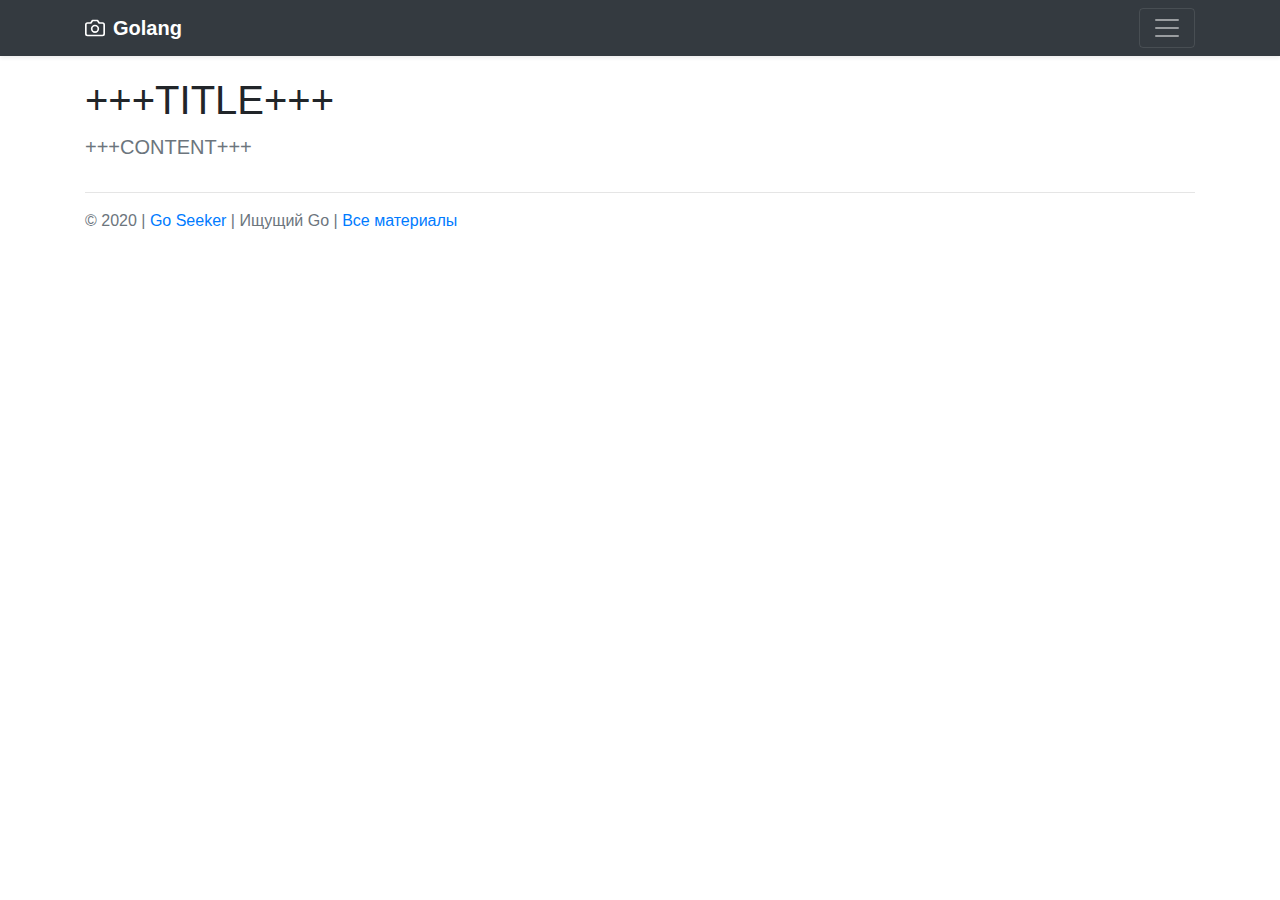
<file: src/_start.html>
<!doctype html><html lang="ru"><head><meta charset="utf-8"><meta name="viewport" content="width=device-width, initial-scale=1, shrink-to-fit=no"><meta name="author" content="goseeker"><meta property="og:image" content="/src/img/ogimg-goseeker.png"><link rel="icon" href="/favicon.ico" type="image/x-icon"><link rel="stylesheet" href="https://stackpath.bootstrapcdn.com/bootstrap/4.4.1/css/bootstrap.min.css" crossorigin="anonymous"><link rel="stylesheet" href="/src/css/theme.css">
    <title>+++TITLE+++</title>
    <meta name="description" content="+++DESCRIPTION+++">
    <meta name="keywords" content="+++KEYWORDS+++, golang, go, seeker, website">
</head><body>
<header><div class="collapse bg-dark" id="navbarHeader"><div class="container"><div class="row"><div class="col-sm-8 col-md-7 py-4"><h4 class="text-white">О сайте</h4><p class="text-muted">Увлеченный разработчик или новичок ищущий решения и материалы по языку программирования Go - этот сайт для тебя. Здесь ты найдешь статьи, рецепты, образцы кода, полезные ссылки и конспекты по Golang.</p></div><div class="col-sm-4 offset-md-1 py-4"><h4 class="text-white">Контакты</h4><ul class="list-unstyled"><li><a href="mailto:gocmto@gmail.com" class="text-white">gocmto@gmail.com</a></li></ul></div></div></div></div><div class="navbar navbar-dark bg-dark shadow-sm"><div class="container d-flex justify-content-between"><a href="/" class="navbar-brand d-flex align-items-center"><svg xmlns="http://www.w3.org/2000/svg" width="20" height="20" fill="none" stroke="currentColor" stroke-linecap="round" stroke-linejoin="round" stroke-width="2" aria-hidden="true" class="mr-2" viewBox="0 0 24 24" focusable="false"><path d="M23 19a2 2 0 0 1-2 2H3a2 2 0 0 1-2-2V8a2 2 0 0 1 2-2h4l2-3h6l2 3h4a2 2 0 0 1 2 2z"/><circle cx="12" cy="13" r="4"/></svg><strong>Golang</strong></a><button class="navbar-toggler" type="button" data-toggle="collapse" data-target="#navbarHeader" aria-controls="navbarHeader" aria-expanded="false" aria-label="Toggle navigation"><span class="navbar-toggler-icon"></span></button></div></div></header>

<main role="main">
    <div class="container">
        <h1>+++TITLE+++</h1>
        <p class="lead text-muted">
            +++CONTENT+++
        </p>
    </div>
</main>

<footer class="text-muted"><div class="container"><hr><p>&copy; 2020 | <a href="/">Go Seeker</a> | Ищущий Go | <a href="/list.html">Все материалы</a></p></div></footer>
<script src="https://code.jquery.com/jquery-3.4.1.slim.min.js" crossorigin="anonymous"></script><script src="https://stackpath.bootstrapcdn.com/bootstrap/4.4.1/js/bootstrap.min.js" crossorigin="anonymous"></script>
<script src="/src/js/theme.js"></script>
</body></html>
</file>
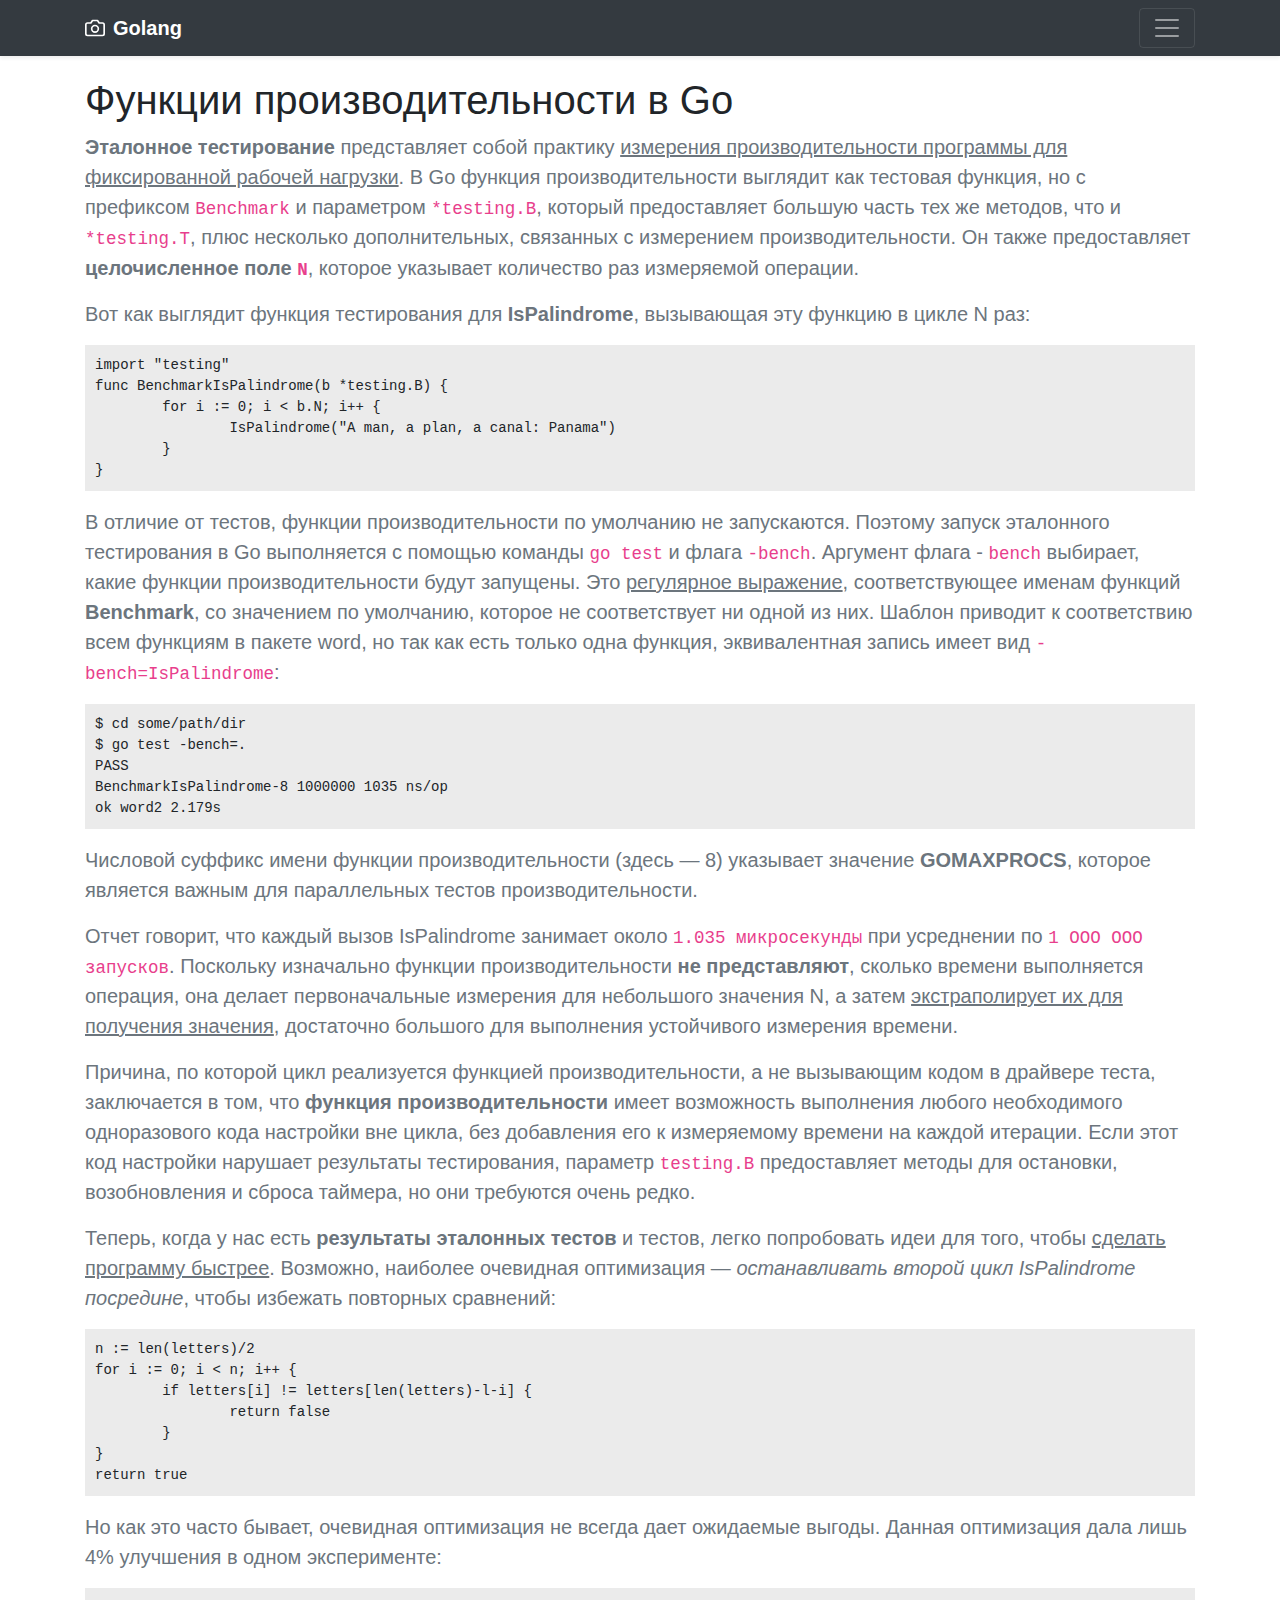
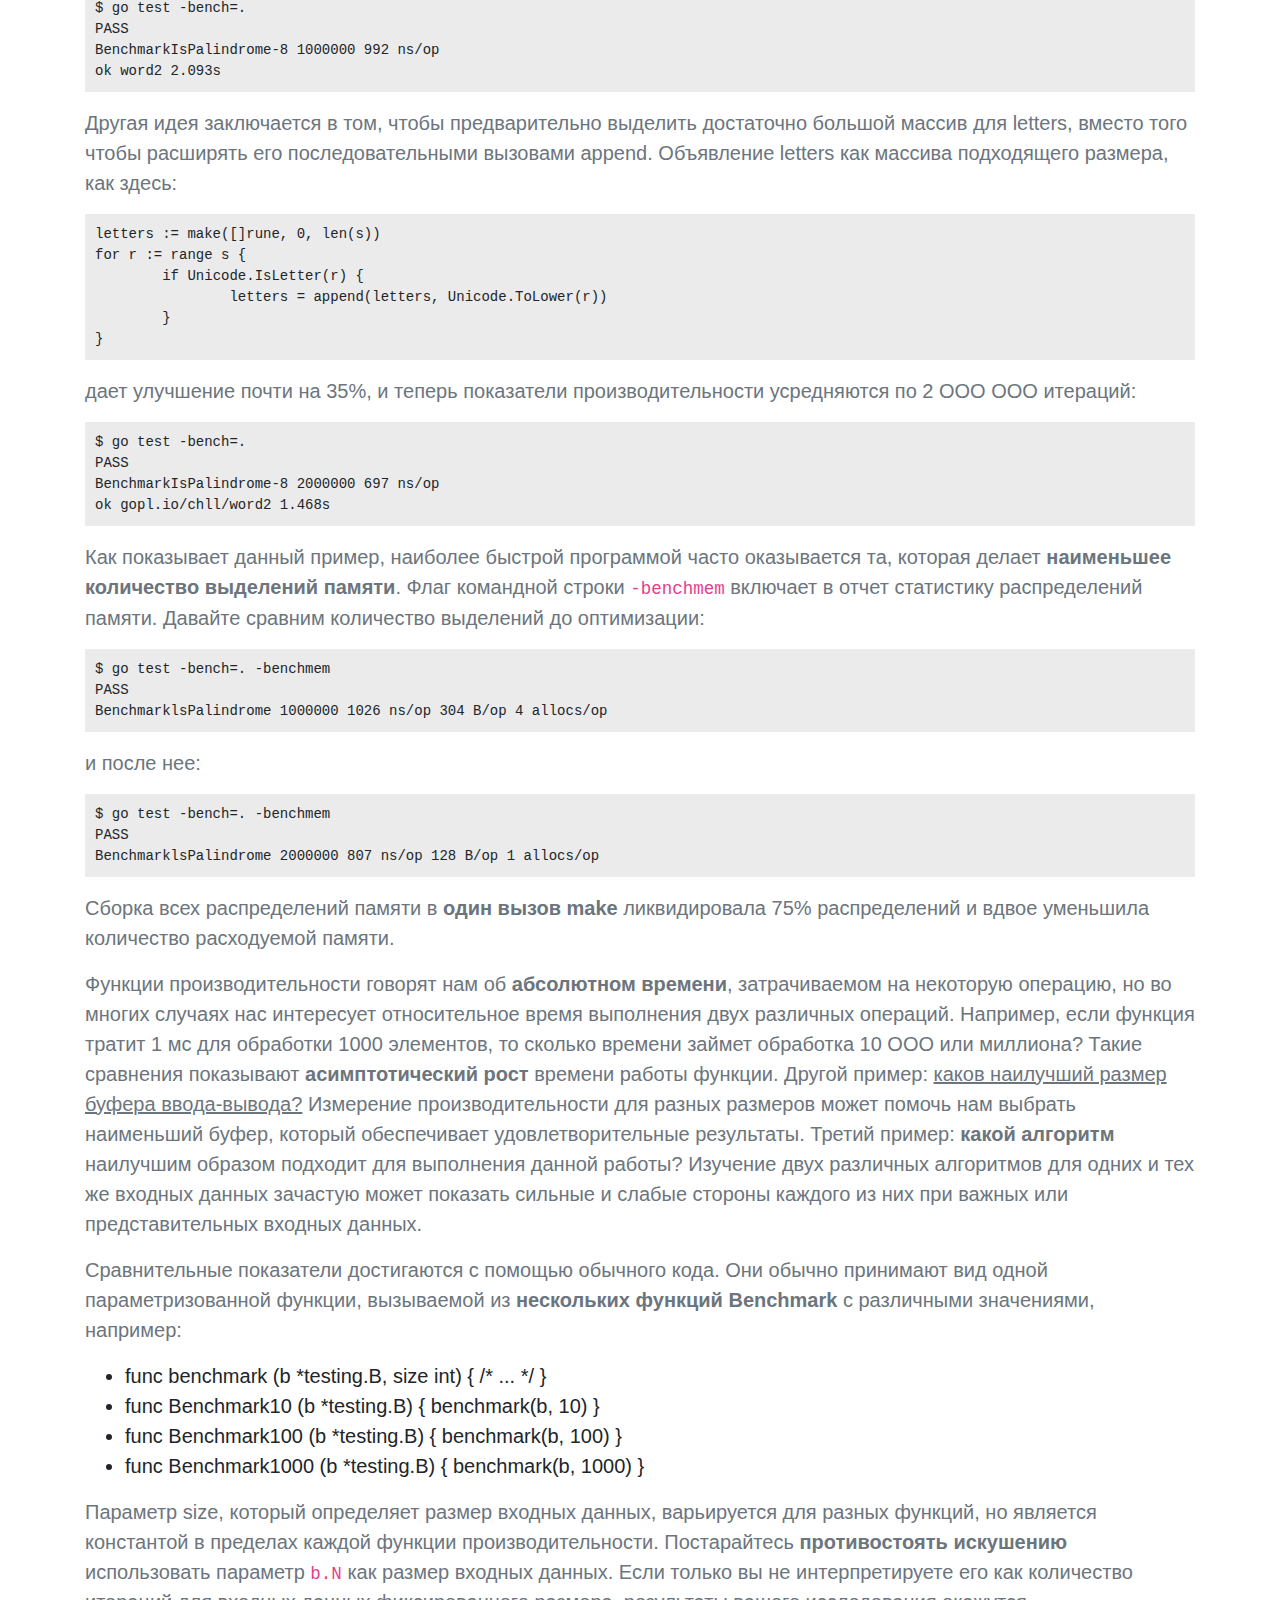
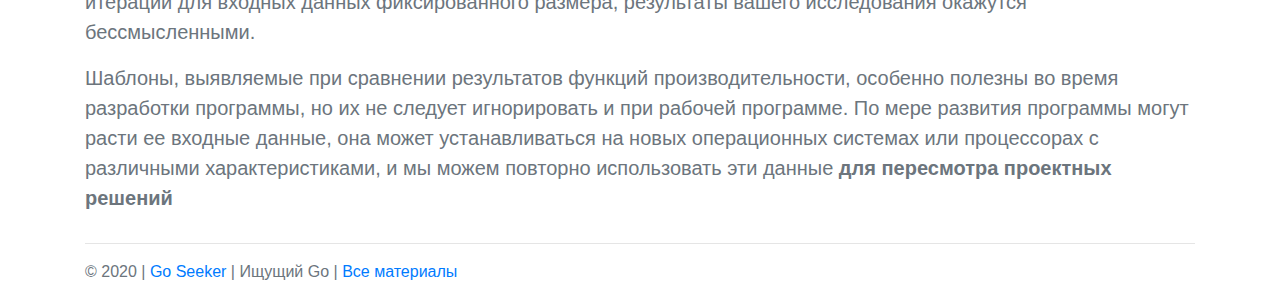
<file: testing/benchmark-functions.html>
<!doctype html><html lang="ru"><head><meta charset="utf-8"><meta name="viewport" content="width=device-width, initial-scale=1, shrink-to-fit=no"><meta name="author" content="goseeker"><meta property="og:image" content="/src/img/ogimg-goseeker.png"><link rel="icon" href="/favicon.ico" type="image/x-icon"><link rel="stylesheet" href="https://stackpath.bootstrapcdn.com/bootstrap/4.4.1/css/bootstrap.min.css" crossorigin="anonymous"><link rel="stylesheet" href="/src/css/theme.css">
    <title>Функции производительности в Go</title>
    <meta name="description" content="Эталонное тестирования представляет собой практику измерения производительности программы для фиксированной рабочей нагрузки. В Go функция производительности выглядит как тестовая функция, но с префиксом Benchmark и параметром *testing.B, который предоставляет большую часть тех же методов, что и *testing.T, плюс несколько дополнительных, связанных с измерением производительности.">
    <meta name="keywords" content="эталонное, тестирование, функции, производительности, benchmark, golang, go, seeker, website">
</head><body>
<header><div class="collapse bg-dark" id="navbarHeader"><div class="container"><div class="row"><div class="col-sm-8 col-md-7 py-4"><h4 class="text-white">О сайте</h4><p class="text-muted">Увлеченный разработчик или новичок ищущий решения и материалы по языку программирования Go - этот сайт для тебя. Здесь ты найдешь статьи, рецепты, образцы кода, полезные ссылки и конспекты по Golang.</p></div><div class="col-sm-4 offset-md-1 py-4"><h4 class="text-white">Контакты</h4><ul class="list-unstyled"><li><a href="mailto:gocmto@gmail.com" class="text-white">gocmto@gmail.com</a></li></ul></div></div></div></div><div class="navbar navbar-dark bg-dark shadow-sm"><div class="container d-flex justify-content-between"><a href="/" class="navbar-brand d-flex align-items-center"><svg xmlns="http://www.w3.org/2000/svg" width="20" height="20" fill="none" stroke="currentColor" stroke-linecap="round" stroke-linejoin="round" stroke-width="2" aria-hidden="true" class="mr-2" viewBox="0 0 24 24" focusable="false"><path d="M23 19a2 2 0 0 1-2 2H3a2 2 0 0 1-2-2V8a2 2 0 0 1 2-2h4l2-3h6l2 3h4a2 2 0 0 1 2 2z"/><circle cx="12" cy="13" r="4"/></svg><strong>Golang</strong></a><button class="navbar-toggler" type="button" data-toggle="collapse" data-target="#navbarHeader" aria-controls="navbarHeader" aria-expanded="false" aria-label="Toggle navigation"><span class="navbar-toggler-icon"></span></button></div></div></header>

<main role="main">
    <div class="container">
        <h1>Функции производительности в Go</h1>
        <p class="lead text-muted">
            <strong>Эталонное тестирование</strong> представляет собой практику
            <u>измерения производительности программы для фиксированной рабочей нагрузки</u>.
            В Go функция производительности выглядит как тестовая функция, но с префиксом <code>Benchmark</code> и параметром <code>*testing.B</code>,
            который предоставляет большую часть тех же методов, что и <code>*testing.T</code>,
            плюс несколько дополнительных, связанных с измерением производительности.
            Он также предоставляет <strong>целочисленное поле <code>N</code></strong>, которое указывает количество раз измеряемой операции.
        </p>
        <p class="lead text-muted">
            Вот как выглядит функция тестирования для <strong>IsPalindrome</strong>, вызывающая эту функцию в цикле N раз:<br>
            <pre>import "testing"
func BenchmarkIsPalindrome(b *testing.B) {
	for i := 0; i < b.N; i++ {
		IsPalindrome("A man, a plan, a canal: Panama")
	}
}</pre>
        </p>
        <p class="lead text-muted">
            В отличие от тестов, функции производительности по умолчанию не запускаются.
            Поэтому запуск эталонного тестирования в Go
            выполняется с помощью команды <code>go test</code> и флага <code>-bench</code>.
            Аргумент флага - <code>bench</code> выбирает, какие функции производительности будут запущены.
            Это <u>регулярное выражение</u>, соответствующее именам функций <strong>Benchmark</strong>,
            со значением по умолчанию, которое не соответствует ни одной из них.
            Шаблон приводит к соответствию всем функциям в пакете word,
            но так как есть только одна функция, эквивалентная запись имеет вид <code>-bench=IsPalindrome</code>:
        </p>
        <p class="lead text-muted">
            <pre>$ cd some/path/dir
$ go test -bench=.
PASS
BenchmarkIsPalindrome-8 1000000 1035 ns/op
ok word2 2.179s</pre>
        </p>
        <p class="lead text-muted">
            Числовой суффикс имени функции производительности (здесь — 8) указывает значение <strong>GOMAXPROCS</strong>,
            которое является важным для параллельных тестов производительности.
        </p>
        <p class="lead text-muted">
            Отчет говорит, что каждый вызов IsPalindrome занимает
            около <code>1.035 микросекунды</code> при усреднении по <code>1 ООО ООО запусков</code>.
            Поскольку изначально функции производительности <strong>не представляют</strong>, сколько времени выполняется операция,
            она делает первоначальные измерения для небольшого значения N,
            а затем <u>экстраполирует их для получения значения</u>,
            достаточно большого для выполнения устойчивого измерения времени.
        </p>
        <p class="lead text-muted">
            Причина, по которой цикл реализуется функцией производительности, а не вызывающим кодом в драйвере теста,
            заключается в том, что <strong>функция производительности</strong> имеет возможность выполнения
            любого необходимого одноразового кода настройки вне цикла, без добавления его к измеряемому времени на каждой итерации.
            Если этот код настройки нарушает результаты тестирования, параметр <code>testing.В</code>
            предоставляет методы для остановки, возобновления и сброса таймера, но они требуются очень редко.
        </p>
        <p class="lead text-muted">
            Теперь, когда у нас есть <strong>результаты эталонных тестов</strong> и тестов,
            легко попробовать идеи для того, чтобы <u>сделать программу быстрее</u>.
            Возможно, наиболее очевидная оптимизация — <em>останавливать второй цикл IsPalindrome посредине</em>, чтобы избежать повторных сравнений:
        </p>
        <p class="lead text-muted">
            <pre>n := len(letters)/2
for i := 0; i < n; i++ {
	if letters[i] != letters[len(letters)-l-i] {
		return false
	}
}
return true</pre>
        </p>
        <p class="lead text-muted">
            Но как это часто бывает, очевидная оптимизация не всегда дает ожидаемые выгоды. Данная оптимизация дала лишь 4% улучшения в одном эксперименте:
        </p>
        <p class="lead text-muted">
            <pre>$ go test -bench=.
PASS
BenchmarkIsPalindrome-8 1000000 992 ns/op
ok word2 2.093s</pre>
        </p>
        <p class="lead text-muted">
            Другая идея заключается в том, чтобы предварительно выделить достаточно большой массив для letters,
            вместо того чтобы расширять его последовательными вызовами append.
            Объявление letters как массива подходящего размера, как здесь:
        </p>
        <p class="lead text-muted">
            <pre>letters := make([]rune, 0, len(s))
for r := range s {
	if Unicode.IsLetter(r) {
		letters = append(letters, Unicode.ToLower(r))
	}
}</pre>
        </p>
        <p class="lead text-muted">
            дает улучшение почти на 35%, и теперь показатели производительности усредняются по 2 ООО ООО итераций:
        </p>
        <p class="lead text-muted">
            <pre>$ go test -bench=.
PASS
BenchmarkIsPalindrome-8 2000000 697 ns/op
ok gopl.io/chll/word2 1.468s</pre>
        </p>
        <p class="lead text-muted">
            Как показывает данный пример, наиболее быстрой программой часто оказывается та,
            которая делает <strong>наименьшее количество выделений памяти</strong>.
            Флаг командной строки <code>-benchmem</code> включает в отчет статистику распределений памяти.
            Давайте сравним количество выделений до оптимизации:
        </p>
        <p class="lead text-muted">
            <pre>$ go test -bench=. -benchmem
PASS
BenchmarklsPalindrome 1000000 1026 ns/op 304 B/op 4 allocs/op</pre>
        </p>
        <p class="lead text-muted">и после нее:</p>
        <p class="lead text-muted">
            <pre>$ go test -bench=. -benchmem
PASS
BenchmarklsPalindrome 2000000 807 ns/op 128 B/op 1 allocs/op</pre>
        </p>
        <p class="lead text-muted">
            Сборка всех распределений памяти в <strong>один вызов make</strong> ликвидировала 75% распределений и вдвое уменьшила количество расходуемой памяти.
        </p>
        <p class="lead text-muted">
            Функции производительности говорят нам об <strong>абсолютном времени</strong>, затрачиваемом на некоторую операцию,
            но во многих случаях нас интересует относительное время выполнения двух различных операций.
            Например, если функция тратит 1 мс для обработки 1000 элементов, то сколько времени займет обработка 10 ООО или миллиона?
            Такие сравнения показывают <strong>асимптотический рост</strong> времени работы функции.
            Другой пример: <u>каков наилучший размер буфера ввода-вывода?</u>
            Измерение производительности для разных размеров может помочь нам выбрать наименьший буфер,
            который обеспечивает удовлетворительные результаты.
            Третий пример: <strong>какой алгоритм</strong> наилучшим образом подходит для выполнения данной работы?
            Изучение двух различных алгоритмов для одних и тех же входных данных зачастую
            может показать сильные и слабые стороны каждого из них при важных или представительных входных данных.
        </p>
        <p class="lead text-muted">
            Сравнительные показатели достигаются с помощью обычного кода.
            Они обычно принимают вид одной параметризованной функции, вызываемой из <strong>нескольких функций Benchmark</strong> с различными значениями, например:
        </p>
        <ul class="lead">
            <li>func benchmark (b *testing.B, size int) { /* ... */ }</li>
            <li>func Benchmark10 (b *testing.B) { benchmark(b, 10) }</li>
            <li>func Benchmark100 (b *testing.B) { benchmark(b, 100) }</li>
            <li>func Benchmark1000 (b *testing.B) { benchmark(b, 1000) }</li>
        </ul>
        <p class="lead text-muted">
            Параметр size, который определяет размер входных данных, варьируется для разных функций,
            но является константой в пределах каждой функции производительности.
            Постарайтесь <strong>противостоять искушению</strong> использовать параметр <code>b.N</code> как размер входных данных.
            Если только вы не интерпретируете его как количество итераций для входных данных фиксированного размера,
            результаты вашего исследования окажутся бессмысленными.
        </p>
        <p class="lead text-muted">
            Шаблоны, выявляемые при сравнении результатов функций производительности, особенно полезны во время разработки программы,
            но их не следует игнорировать и при рабочей программе.
            По мере развития программы могут расти ее входные данные,
            она может устанавливаться на новых операционных системах
            или процессорах с различными характеристиками,
            и мы можем повторно использовать эти данные <strong>для пересмотра проектных решений</strong>
        </p>
    </div>
</main>

<footer class="text-muted"><div class="container"><hr><p>&copy; 2020 | <a href="/">Go Seeker</a> | Ищущий Go | <a href="/list.html">Все материалы</a></p></div></footer>
<script src="https://code.jquery.com/jquery-3.4.1.slim.min.js" crossorigin="anonymous"></script><script src="https://stackpath.bootstrapcdn.com/bootstrap/4.4.1/js/bootstrap.min.js" crossorigin="anonymous"></script>
<script src="/src/js/theme.js"></script>
</body></html>
</file>
<file: src/css/theme.css>
main {margin: 20px 0 30px;} .lead{font-weight: normal;}
pre {background-color: #ebebeb;padding: 10px;}
</file>
